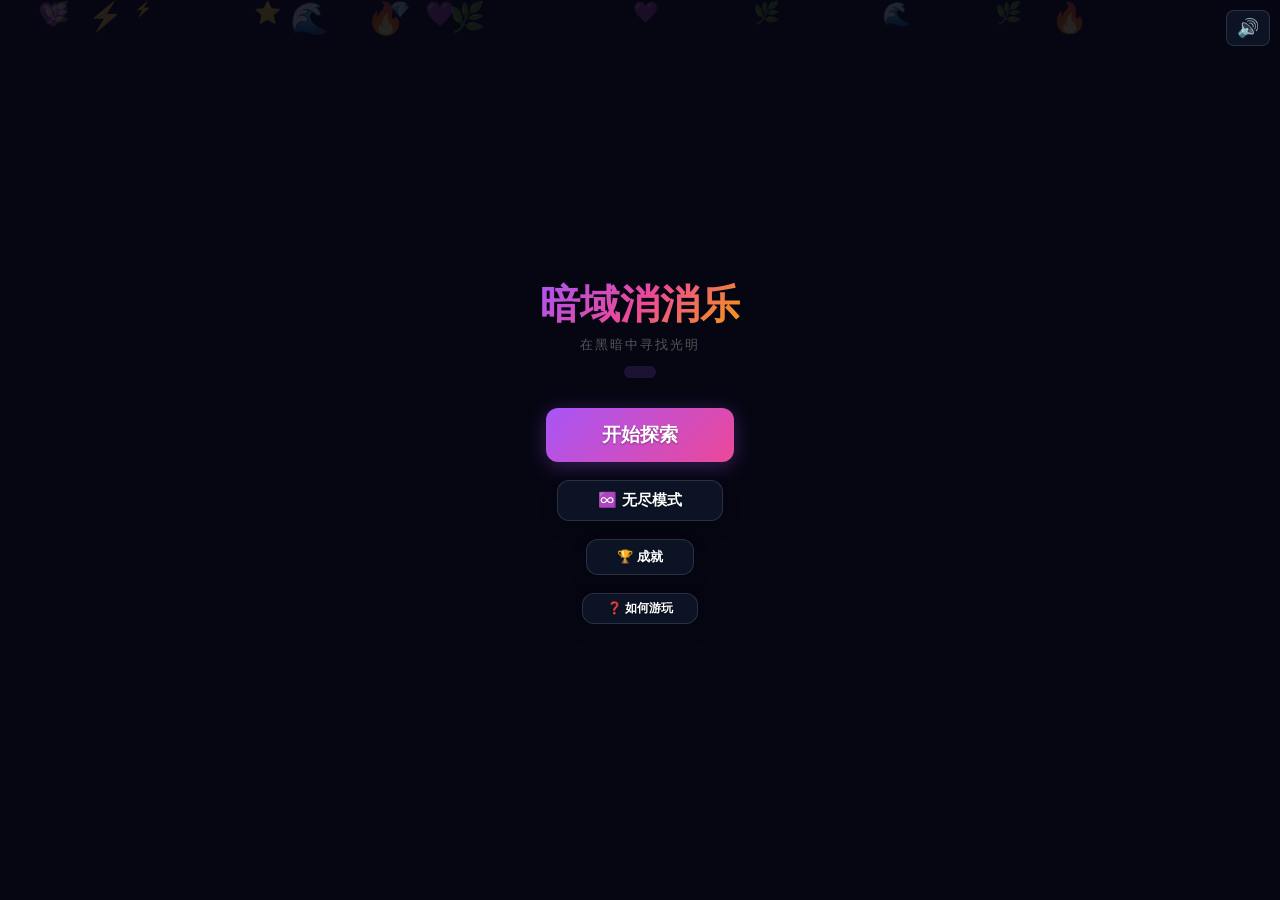
<file: index.html>
<!DOCTYPE html>
<html lang="zh-CN">
<head>
<meta charset="UTF-8">
<meta name="viewport" content="width=device-width, initial-scale=1.0">
<title>暗域消消乐</title>
<meta http-equiv="refresh" content="0; url=game.html">
<script>location.href='game.html'</script>
</head>
<body>
<p>正在加载游戏... <a href="game.html">点击进入</a></p>
</body>
</html>
</file>
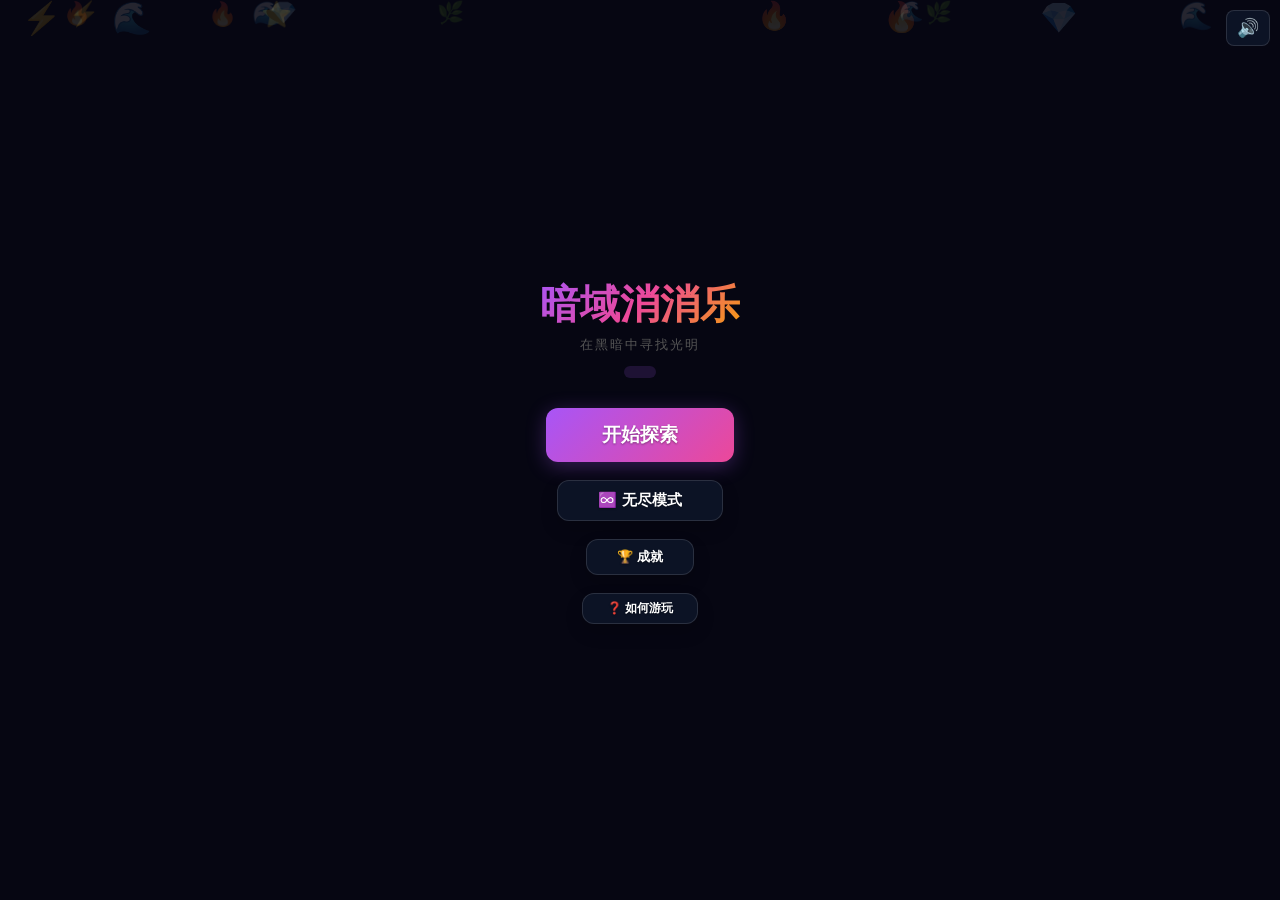
<file: game.html>
<!DOCTYPE html>
<html lang="zh-CN">
<head>
<meta charset="UTF-8">
<meta name="viewport" content="width=device-width, initial-scale=1.0, user-scalable=no">
<title>暗域消消乐</title>
<style>
*{margin:0;padding:0;box-sizing:border-box}
body{background:#060612;display:flex;justify-content:center;align-items:center;min-height:100vh;font-family:'PingFang SC','Microsoft YaHei',sans-serif;user-select:none;-webkit-user-select:none;overflow:hidden}
#ui{display:flex;flex-direction:column;align-items:center;gap:6px;width:100%;max-width:480px;padding:10px}
#hud{display:grid;grid-template-columns:repeat(4,1fr);width:100%;padding:10px 6px;border-radius:12px;color:#fff;font-size:14px;font-weight:bold;text-align:center;border:1px solid rgba(255,255,255,.08);box-shadow:0 10px 24px rgba(0,0,0,.18)}
#hud .hud-item{display:flex;flex-direction:column;align-items:center;gap:1px}
#hud .hud-label{font-size:10px;letter-spacing:.5px;text-shadow:0 1px 2px rgba(0,0,0,.45)}
#hud .hud-value{font-size:17px;text-shadow:0 1px 2px rgba(0,0,0,.45)}
#top-actions{width:100%;display:flex;align-items:center;justify-content:space-between;gap:10px}
#timer-pill{display:flex;align-items:center;gap:8px;padding:8px 14px;border-radius:999px;background:rgba(255,255,255,.1);color:#fff;font-size:13px;font-weight:bold;min-width:118px;justify-content:center;border:1px solid rgba(255,255,255,.14);box-shadow:0 8px 18px rgba(0,0,0,.18)}
#timer-pill.is-endless{opacity:.75}
#timer-pill.is-warning{background:rgba(255,92,92,.18);border-color:rgba(255,120,120,.45);color:#ffe3e3}
.hud-action-btn{padding:9px 16px;border:none;border-radius:999px;font-size:13px;font-weight:bold;cursor:pointer;color:#fff;background:linear-gradient(135deg,#ef4444,#b91c1c);box-shadow:0 10px 24px rgba(0,0,0,.18);transition:transform .12s,filter .12s}
.hud-action-btn:hover{filter:brightness(1.06)}
.hud-action-btn:active{transform:scale(.96)}
#obj-bar{width:100%;display:flex;align-items:center;gap:6px;padding:7px 12px;font-size:12px;border-radius:10px;border:1px solid rgba(255,255,255,.08);box-shadow:0 10px 24px rgba(0,0,0,.14)}
#obj-bar .obj-icon{font-size:16px}
#score-bar-wrap{width:100%;height:5px;border-radius:3px;overflow:hidden}
#score-bar{height:100%;width:0%;border-radius:3px;transition:width .3s ease}
#game-canvas{border-radius:12px;touch-action:none;cursor:pointer}
#game-canvas.shake{animation:shake .15s ease}
@keyframes shake{0%,100%{transform:translate(0)}25%{transform:translate(-3px,2px)}50%{transform:translate(3px,-2px)}75%{transform:translate(-2px,-1px)}}
#overlay{position:fixed;top:0;left:0;right:0;bottom:0;display:flex;justify-content:center;align-items:center;z-index:100;backdrop-filter:blur(6px)}
#overlay.hidden{display:none}
#overlay-content{text-align:center;color:#fff;animation:fadeIn .35s ease}
@keyframes fadeIn{from{opacity:0;transform:translateY(16px) scale(.97)}to{opacity:1;transform:translateY(0) scale(1)}}
#overlay-content h2{font-size:30px;margin-bottom:6px}
#overlay-content p{font-size:15px;margin-bottom:14px;line-height:1.6}
.overlay-btn{padding:11px 36px;font-size:15px;border:none;border-radius:10px;color:#fff;cursor:pointer;font-weight:bold;margin:4px;transition:transform .12s,filter .12s;box-shadow:0 12px 26px rgba(0,0,0,.18)}
.overlay-btn:active{transform:scale(.93)}
#start-screen{position:fixed;top:0;left:0;right:0;bottom:0;background:#060612;display:flex;flex-direction:column;justify-content:center;align-items:center;z-index:200;color:#fff}
#start-screen.hidden{display:none}
#start-screen h1{font-size:40px;margin-bottom:4px}
#start-screen .subtitle{font-size:13px;margin-bottom:12px;letter-spacing:2px}
#start-screen .record{font-size:12px;margin-bottom:30px;padding:6px 16px;border-radius:8px}
.start-btn{padding:14px 56px;font-size:19px;border:none;border-radius:12px;color:#fff;cursor:pointer;font-weight:bold;transition:transform .12s,box-shadow .15s,filter .12s;text-shadow:0 1px 2px rgba(0,0,0,.35)}
.start-btn:hover{filter:brightness(1.06)}
.start-btn:active{transform:scale(.94)}
.start-particles{position:absolute;top:0;left:0;right:0;bottom:0;overflow:hidden;pointer-events:none}
.particle-bg{position:absolute;opacity:.12;animation:floatUp linear infinite}
@keyframes floatUp{0%{transform:translateY(100vh) scale(.5);opacity:0}10%{opacity:.12}90%{opacity:.12}100%{transform:translateY(-10vh) scale(1);opacity:0}}
#sound-toggle{position:fixed;top:10px;right:10px;z-index:300;border-radius:8px;font-size:18px;padding:6px 10px;cursor:pointer}
#ad-banner{background:rgba(0,0,0,.3);border-radius:8px;overflow:hidden;display:none}
</style>
<script async src="https://pagead2.googlesyndication.com/pagead/js/adsbygoogle.js?client=ca-pub-XXXXXXXXXXXXXXXX" crossorigin="anonymous"></script>
</head>
<body>

<button id="sound-toggle" onclick="toggleSound()">🔊</button>

<div id="start-screen">
  <div class="start-particles" id="start-particles"></div>
  <h1 id="title-text">暗域消消乐</h1>
  <p class="subtitle" id="subtitle-text">在黑暗中寻找光明</p>
  <p class="record" id="record-text"></p>
  <button class="start-btn" id="start-btn" onclick="startGame()">开始探索</button>
  <br>
  <button class="start-btn" id="endless-btn" onclick="startEndless()" style="font-size:15px;padding:10px 40px">♾️ 无尽模式</button>
  <br>
  <button class="start-btn" onclick="showAchievements()" style="font-size:13px;padding:8px 30px">🏆 成就</button>
  <br>
  <button class="start-btn" onclick="showTutorial(()=>{})" style="font-size:12px;padding:6px 24px">❓ 如何游玩</button>
</div>

<div id="ui" style="display:none">
  <div id="hud">
    <div class="hud-item"><span class="hud-label">分数</span><span class="hud-value" id="score">0</span></div>
    <div class="hud-item"><span class="hud-label">目标</span><span class="hud-value" id="target">-</span></div>
    <div class="hud-item"><span class="hud-label">步数</span><span class="hud-value" id="moves">30</span></div>
    <div class="hud-item"><span class="hud-label">关卡</span><span class="hud-value" id="level">1</span></div>
  </div>
  <div id="top-actions">
    <div id="timer-pill"><span id="timer-label">⏱</span><span id="timer-value">01:00</span></div>
    <button id="exit-level-btn" class="hud-action-btn" onclick="confirmExitLevel()">退出关卡</button>
  </div>
  <div id="obj-bar"><span class="obj-icon" id="obj-icon">🎯</span><span id="obj-text">加载中...</span><span class="obj-progress" id="obj-progress"></span></div>
  <div id="score-bar-wrap"><div id="score-bar"></div></div>
  <canvas id="game-canvas"></canvas>
  <div id="ad-banner" style="width:100%;max-width:480px;min-height:50px;text-align:center;margin-top:6px">
    <ins class="adsbygoogle" style="display:inline-block;width:320px;height:50px" data-ad-client="ca-pub-XXXXXXXXXXXXXXXX" data-ad-slot="BANNER_SLOT_ID"></ins>
  </div>
  <div id="overlay" class="hidden">
    <div id="overlay-content">
      <h2 id="overlay-title"></h2>
      <p id="overlay-msg"></p>
      <div id="overlay-btns"></div>
    </div>
  </div>
</div>

<script>
// ===== 广告系统 =====
const AD_CONFIG={pubId:'ca-pub-XXXXXXXXXXXXXXXX',bannerSlot:'BANNER_SLOT_ID',interstitialSlot:'INTERSTITIAL_SLOT_ID',interstitialFreq:3,rewardMoves:5};
const AdManager={
  bannerLoaded:false,levelsCompleted:0,hasUsedReward:false,
  init(){try{(window.adsbygoogle=window.adsbygoogle||[]).push({});this.bannerLoaded=true}catch(e){}},
  showBanner(){const el=document.getElementById('ad-banner');if(el)el.style.display='block'},
  hideBanner(){const el=document.getElementById('ad-banner');if(el)el.style.display='none'},
  shouldShowInterstitial(){this.levelsCompleted++;return this.levelsCompleted%AD_CONFIG.interstitialFreq===0},
  showInterstitial(onDone){
    const d=document.createElement('div');d.id='ad-interstitial';
    d.style.cssText='position:fixed;top:0;left:0;right:0;bottom:0;z-index:500;background:rgba(0,0,0,.92);display:flex;flex-direction:column;justify-content:center;align-items:center';
    d.innerHTML=`<ins class="adsbygoogle" style="display:inline-block;width:300px;height:250px" data-ad-client="${AD_CONFIG.pubId}" data-ad-slot="${AD_CONFIG.interstitialSlot}"></ins><button style="margin-top:16px;padding:10px 30px;font-size:15px;border:none;border-radius:8px;background:#a855f7;color:#fff;cursor:pointer">继续游戏</button>`;
    document.body.appendChild(d);
    try{(window.adsbygoogle=window.adsbygoogle||[]).push({})}catch(e){}
    d.querySelector('button').onclick=()=>{clearTimeout(t);d.remove();onDone()};
    const t=setTimeout(()=>{d.remove();onDone()},5000);
  },
  canShowRewarded(){return!this.hasUsedReward},
  showRewarded(onReward){
    const d=document.createElement('div');d.id='ad-rewarded';
    d.style.cssText='position:fixed;top:0;left:0;right:0;bottom:0;z-index:500;background:rgba(0,0,0,.95);display:flex;flex-direction:column;justify-content:center;align-items:center;color:#fff';
    let cd=5;
    d.innerHTML=`<p style="font-size:14px;margin-bottom:10px">广告播放中...</p><p id="ad-rewarded-timer" style="font-size:28px;font-weight:bold">${cd}</p><p style="font-size:12px;margin-top:10px;opacity:.5">观看完毕即可获得+${AD_CONFIG.rewardMoves}步</p>`;
    document.body.appendChild(d);
    const iv=setInterval(()=>{cd--;const el=document.getElementById('ad-rewarded-timer');if(el)el.textContent=cd;
      if(cd<=0){clearInterval(iv);d.remove();this.hasUsedReward=true;onReward()}},1000);
  },
  reset(){this.hasUsedReward=false;this.levelsCompleted=0}
};

// ===== 存档系统 =====
const SAVE_KEY='anyu_save_v2';
function defaultSave(){return{maxLevel:1,totalScore:0,totalGems:0,totalCombos:0,maxCombo:0,achievements:[],tutorialDone:false,gamesPlayed:0,endlessBest:0}}
function loadSave(){try{const d=localStorage.getItem(SAVE_KEY);if(d){const p=JSON.parse(d);return Object.assign(defaultSave(),p)}return defaultSave()}catch(e){return defaultSave()}}
function saveGame(data){try{localStorage.setItem(SAVE_KEY,JSON.stringify(data))}catch(e){}}
let saveData=loadSave();

// ===== 成就系统 =====
const ACHIEVEMENTS=[
  {id:'first_win',name:'初入暗域',desc:'通过第1关',icon:'🏆',check:s=>s.maxLevel>=2},
  {id:'lv5',name:'暗域探索者',desc:'通过第5关',icon:'⚔️',check:s=>s.maxLevel>=6},
  {id:'lv10',name:'冰封征服者',desc:'通过第10关',icon:'❄️',check:s=>s.maxLevel>=11},
  {id:'lv20',name:'虚空行者',desc:'通过第20关',icon:'🌀',check:s=>s.maxLevel>=21},
  {id:'combo5',name:'连击新手',desc:'达成5连击',icon:'⚡',check:s=>s.maxCombo>=5},
  {id:'combo10',name:'连击大师',desc:'达成10连击',icon:'💥',check:s=>s.maxCombo>=10},
  {id:'gems1000',name:'宝石猎人',desc:'累计消除1000个宝石',icon:'💎',check:s=>s.totalGems>=1000},
  {id:'gems5000',name:'宝石大师',desc:'累计消除5000个宝石',icon:'👑',check:s=>s.totalGems>=5000},
  {id:'score10k',name:'万分突破',desc:'单局超过10000分',icon:'🎯',check:s=>s.totalScore>=10000},
  {id:'games10',name:'坚持不懈',desc:'游玩10局',icon:'🎮',check:s=>s.gamesPlayed>=10},
  {id:'endless1k',name:'无尽挑战者',desc:'无尽模式超过1000分',icon:'♾️',check:s=>s.endlessBest>=1000},
  {id:'endless5k',name:'无尽王者',desc:'无尽模式超过5000分',icon:'🏅',check:s=>s.endlessBest>=5000},
];
function checkAchievements(){
  let newAch=[];
  for(const a of ACHIEVEMENTS){
    if(!saveData.achievements.includes(a.id)&&a.check(saveData)){
      saveData.achievements.push(a.id);newAch.push(a)}}
  if(newAch.length>0)saveGame(saveData);
  return newAch;
}
function showAchievements(){
  const earned=ACHIEVEMENTS.filter(a=>saveData.achievements.includes(a.id));
  const locked=ACHIEVEMENTS.filter(a=>!saveData.achievements.includes(a.id));
  let html='<div style="text-align:left;max-height:300px;overflow-y:auto;font-size:13px;line-height:2">';
  for(const a of earned)html+=`<div>${a.icon} <b>${a.name}</b> — ${a.desc}</div>`;
  for(const a of locked)html+=`<div style="opacity:.35">${a.icon} ${a.name} — ${a.desc} 🔒</div>`;
  html+='</div>';
  showOverlay('🏆 成就',`${earned.length}/${ACHIEVEMENTS.length} 已解锁<br>${html}`,[
    {text:'关闭',cls:'btn-secondary',fn:hideOverlay}]);
}

// ===== 区域主题 =====
// 每10关一个区域
const AREAS=[
  {name:'暗域入口',subtitle:'初入黑暗',bg:'#060612',hudBg:'rgba(120,80,200,.12)',hudBorder:'rgba(120,80,200,.2)',labelColor:'#888',valueColor:'#e0c0ff',barGrad:'linear-gradient(90deg,#a855f7,#ec4899)',canvasBg:'#0d0d22',canvasBorder:'rgba(120,80,200,.12)',canvasShadow:'rgba(80,40,160,.12)',cellA:'#0f0f28',cellB:'#12122e',titleGrad:'linear-gradient(135deg,#a855f7,#ec4899,#f59e0b)',subtitleColor:'#555',recordBg:'rgba(168,85,247,.15)',recordColor:'#c084fc',btnGrad:'linear-gradient(135deg,#a855f7,#ec4899)',btnShadow:'rgba(168,85,247,.3)',starColor:'#ffd700',overlayBg:'rgba(6,6,18,.93)',titleShadow:'rgba(168,85,247,.5)',objBarBg:'rgba(255,255,255,.04)',objBarColor:'#999',objProgColor:'#e0c0ff',scoreBarBg:'rgba(255,255,255,.06)',selColor:'#e0c0ff',selGlow:'#a855f7',hintColor:'rgba(168,85,247,',starBg:'rgba(168,120,255,',btnSecBg:'rgba(255,255,255,.08)',btnSecBorder:'rgba(255,255,255,.12)'},
  {name:'冰封深渊',subtitle:'寒冰之力',bg:'#040810',hudBg:'rgba(60,140,200,.12)',hudBorder:'rgba(60,140,200,.2)',labelColor:'#6ba8c8',valueColor:'#b8e4f8',barGrad:'linear-gradient(90deg,#38bdf8,#06b6d4)',canvasBg:'#081018',canvasBorder:'rgba(60,140,200,.12)',canvasShadow:'rgba(40,100,160,.12)',cellA:'#0a1420',cellB:'#0c1822',titleGrad:'linear-gradient(135deg,#38bdf8,#06b6d4,#67e8f9)',subtitleColor:'#4a8aa8',recordBg:'rgba(56,189,248,.15)',recordColor:'#7dd3fc',btnGrad:'linear-gradient(135deg,#38bdf8,#06b6d4)',btnShadow:'rgba(56,189,248,.3)',starColor:'#7dd3fc',overlayBg:'rgba(4,8,16,.93)',titleShadow:'rgba(56,189,248,.5)',objBarBg:'rgba(56,189,248,.04)',objBarColor:'#6ba8c8',objProgColor:'#b8e4f8',scoreBarBg:'rgba(56,189,248,.06)',selColor:'#b8e4f8',selGlow:'#38bdf8',hintColor:'rgba(56,189,248,',starBg:'rgba(80,160,255,',btnSecBg:'rgba(56,189,248,.08)',btnSecBorder:'rgba(56,189,248,.12)'},
  {name:'熔岩之心',subtitle:'烈焰灼烧',bg:'#100508',hudBg:'rgba(220,60,40,.12)',hudBorder:'rgba(220,60,40,.2)',labelColor:'#c87060',valueColor:'#f8b8a8',barGrad:'linear-gradient(90deg,#f97316,#ef4444)',canvasBg:'#180810',canvasBorder:'rgba(220,60,40,.12)',canvasShadow:'rgba(160,40,40,.12)',cellA:'#1a0a10',cellB:'#1e0e14',titleGrad:'linear-gradient(135deg,#f97316,#ef4444,#fbbf24)',subtitleColor:'#a86050',recordBg:'rgba(249,115,22,.15)',recordColor:'#fdba74',btnGrad:'linear-gradient(135deg,#f97316,#ef4444)',btnShadow:'rgba(249,115,22,.3)',starColor:'#fbbf24',overlayBg:'rgba(16,5,8,.93)',titleShadow:'rgba(249,115,22,.5)',objBarBg:'rgba(249,115,22,.04)',objBarColor:'#c87060',objProgColor:'#f8b8a8',scoreBarBg:'rgba(249,115,22,.06)',selColor:'#f8b8a8',selGlow:'#f97316',hintColor:'rgba(249,115,22,',starBg:'rgba(255,160,80,',btnSecBg:'rgba(249,115,22,.08)',btnSecBorder:'rgba(249,115,22,.12)'},
  {name:'虚空深处',subtitle:'混沌之力',bg:'#08060e',hudBg:'rgba(100,60,180,.12)',hudBorder:'rgba(100,60,180,.2)',labelColor:'#8060b0',valueColor:'#c8a8f0',barGrad:'linear-gradient(90deg,#8b5cf6,#d946ef)',canvasBg:'#0c0a16',canvasBorder:'rgba(100,60,180,.12)',canvasShadow:'rgba(80,40,160,.12)',cellA:'#0e0c18',cellB:'#100e1c',titleGrad:'linear-gradient(135deg,#8b5cf6,#d946ef,#f472b6)',subtitleColor:'#7050a0',recordBg:'rgba(139,92,246,.15)',recordColor:'#c4b5fd',btnGrad:'linear-gradient(135deg,#8b5cf6,#d946ef)',btnShadow:'rgba(139,92,246,.3)',starColor:'#e9d5ff',overlayBg:'rgba(8,6,14,.93)',titleShadow:'rgba(139,92,246,.5)',objBarBg:'rgba(139,92,246,.04)',objBarColor:'#8060b0',objProgColor:'#c8a8f0',scoreBarBg:'rgba(139,92,246,.06)',selColor:'#c8a8f0',selGlow:'#8b5cf6',hintColor:'rgba(139,92,246,',starBg:'rgba(160,100,255,',btnSecBg:'rgba(139,92,246,.08)',btnSecBorder:'rgba(139,92,246,.12)'}
];

function getArea(lv){return AREAS[Math.min(Math.floor((lv-1)/10),AREAS.length-1)]}

function applyTheme(area){
  document.body.style.background=area.bg;
  const hud=document.getElementById('hud');
  hud.style.background=area.hudBg;hud.style.border=`1px solid ${area.hudBorder}`;
  hud.querySelectorAll('.hud-label').forEach(e=>e.style.color=area.labelColor);
  hud.querySelectorAll('.hud-value').forEach(e=>e.style.color=area.valueColor);
  const objBar=document.getElementById('obj-bar');
  objBar.style.background=area.objBarBg;objBar.style.color=area.objBarColor;
  document.getElementById('obj-progress').style.color=area.objProgColor;
  document.getElementById('score-bar-wrap').style.background=area.scoreBarBg;
  document.getElementById('score-bar').style.background=area.barGrad;
  if(canvas){
    canvas.style.background=area.canvasBg;
    canvas.style.border=`1px solid ${area.canvasBorder}`;
    canvas.style.boxShadow=`0 0 30px ${area.canvasShadow}`;
  }
  document.getElementById('overlay').style.background=area.overlayBg;
  document.getElementById('overlay-content').querySelector('h2').style.textShadow=`0 0 20px ${area.titleShadow}`;
  // 开始界面
  document.getElementById('title-text').style.background=area.titleGrad;
  document.getElementById('title-text').style.webkitBackgroundClip='text';
  document.getElementById('title-text').style.webkitTextFillColor='transparent';
  document.getElementById('subtitle-text').style.color=area.subtitleColor;
  const rec=document.getElementById('record-text');
  rec.style.background=area.recordBg;rec.style.color=area.recordColor;
  document.querySelectorAll('.start-btn').forEach((btn,idx)=>{
    btn.style.background=idx===0?area.btnGrad:'rgba(15,23,42,.84)';
    btn.style.border=idx===0?'none':`1px solid ${area.btnSecBorder}`;
    btn.style.boxShadow=idx===0?`0 4px 20px ${area.btnShadow}`:'0 8px 18px rgba(0,0,0,.16)';
    btn.style.color='#fff';
  });
  const st=document.getElementById('sound-toggle');
  st.style.background='rgba(15,23,42,.84)';st.style.border=`1px solid ${area.btnSecBorder}`;st.style.color='#fff';
  const timer=document.getElementById('timer-pill');
  if(timer){timer.style.color='#fff'}
  // 按钮
  document.querySelectorAll('.overlay-btn').forEach(b=>{
    if(b.classList.contains('btn-primary')){b.style.background=area.btnGrad;b.style.color='#fff'}
    else{b.style.background='rgba(15,23,42,.84)';b.style.border=`1px solid ${area.btnSecBorder}`;b.style.color='#fff'}
  });
  // 星星
  document.querySelectorAll('.star-char').forEach(e=>e.style.color=area.starColor);
}

// ===== 音效 =====
let audioCtx=null,soundEnabled=true;
function getAudio(){if(!audioCtx)audioCtx=new(window.AudioContext||window.webkitAudioContext)();return audioCtx}
function toggleSound(){soundEnabled=!soundEnabled;document.getElementById('sound-toggle').textContent=soundEnabled?'🔊':'🔇'}
function playSound(type){
  if(!soundEnabled)return;try{const ctx=getAudio();if(ctx.state==='suspended')ctx.resume();const now=ctx.currentTime;
  if(type==='swap'){const o=ctx.createOscillator(),g=ctx.createGain();o.connect(g);g.connect(ctx.destination);o.frequency.setValueAtTime(400,now);o.frequency.linearRampToValueAtTime(600,now+.06);g.gain.setValueAtTime(.12,now);g.gain.linearRampToValueAtTime(0,now+.08);o.start(now);o.stop(now+.08)}
  else if(type==='match'){const o=ctx.createOscillator(),g=ctx.createGain();o.connect(g);g.connect(ctx.destination);o.type='sine';o.frequency.setValueAtTime(523,now);o.frequency.setValueAtTime(659,now+.05);o.frequency.setValueAtTime(784,now+.1);g.gain.setValueAtTime(.15,now);g.gain.linearRampToValueAtTime(0,now+.18);o.start(now);o.stop(now+.18)}
  else if(type==='combo'){const o=ctx.createOscillator(),g=ctx.createGain();o.connect(g);g.connect(ctx.destination);o.type='sine';o.frequency.setValueAtTime(880,now);o.frequency.exponentialRampToValueAtTime(1320,now+.12);g.gain.setValueAtTime(.18,now);g.gain.linearRampToValueAtTime(0,now+.2);o.start(now);o.stop(now+.2)}
  else if(type==='special'){const o=ctx.createOscillator(),g=ctx.createGain();o.connect(g);g.connect(ctx.destination);o.type='sawtooth';o.frequency.setValueAtTime(200,now);o.frequency.exponentialRampToValueAtTime(800,now+.15);o.frequency.exponentialRampToValueAtTime(100,now+.35);g.gain.setValueAtTime(.1,now);g.gain.linearRampToValueAtTime(0,now+.35);o.start(now);o.stop(now+.35)}
  else if(type==='badswap'){const o=ctx.createOscillator(),g=ctx.createGain();o.connect(g);g.connect(ctx.destination);o.type='square';o.frequency.setValueAtTime(200,now);o.frequency.linearRampToValueAtTime(150,now+.1);g.gain.setValueAtTime(.08,now);g.gain.linearRampToValueAtTime(0,now+.12);o.start(now);o.stop(now+.12)}
  else if(type==='win'){[523,659,784,1047].forEach((f,i)=>{const o=ctx.createOscillator(),g=ctx.createGain();o.connect(g);g.connect(ctx.destination);o.type='sine';o.frequency.setValueAtTime(f,now+i*.12);g.gain.setValueAtTime(0,now);g.gain.linearRampToValueAtTime(.15,now+i*.12);g.gain.linearRampToValueAtTime(0,now+i*.12+.15);o.start(now+i*.12);o.stop(now+i*.12+.18)})}
  else if(type==='lose'){const o=ctx.createOscillator(),g=ctx.createGain();o.connect(g);g.connect(ctx.destination);o.type='sine';o.frequency.setValueAtTime(400,now);o.frequency.exponentialRampToValueAtTime(100,now+.4);g.gain.setValueAtTime(.15,now);g.gain.linearRampToValueAtTime(0,now+.45);o.start(now);o.stop(now+.45)}
  else if(type==='drop'){const o=ctx.createOscillator(),g=ctx.createGain();o.connect(g);g.connect(ctx.destination);o.type='sine';o.frequency.setValueAtTime(300,now);o.frequency.linearRampToValueAtTime(200,now+.06);g.gain.setValueAtTime(.06,now);g.gain.linearRampToValueAtTime(0,now+.08);o.start(now);o.stop(now+.08)}
  else if(type==='ice'){const o=ctx.createOscillator(),g=ctx.createGain();o.connect(g);g.connect(ctx.destination);o.type='sine';o.frequency.setValueAtTime(1200,now);o.frequency.exponentialRampToValueAtTime(600,now+.1);g.gain.setValueAtTime(.12,now);g.gain.linearRampToValueAtTime(0,now+.12);o.start(now);o.stop(now+.12)}
  else if(type==='chain'){const o=ctx.createOscillator(),g=ctx.createGain();o.connect(g);g.connect(ctx.destination);o.type='sawtooth';o.frequency.setValueAtTime(150,now);o.frequency.linearRampToValueAtTime(80,now+.15);g.gain.setValueAtTime(.1,now);g.gain.linearRampToValueAtTime(0,now+.18);o.start(now);o.stop(now+.18)}
  else if(type==='stone'){const o=ctx.createOscillator(),g=ctx.createGain();o.connect(g);g.connect(ctx.destination);o.type='square';o.frequency.setValueAtTime(100,now);o.frequency.linearRampToValueAtTime(60,now+.12);g.gain.setValueAtTime(.1,now);g.gain.linearRampToValueAtTime(0,now+.15);o.start(now);o.stop(now+.15)}
  else if(type==='portal'){const o=ctx.createOscillator(),g=ctx.createGain();o.connect(g);g.connect(ctx.destination);o.type='sine';o.frequency.setValueAtTime(600,now);o.frequency.exponentialRampToValueAtTime(1200,now+.1);o.frequency.exponentialRampToValueAtTime(400,now+.2);g.gain.setValueAtTime(.1,now);g.gain.linearRampToValueAtTime(0,now+.22);o.start(now);o.stop(now+.22)}
  else if(type==='mud'){const o=ctx.createOscillator(),g=ctx.createGain();o.connect(g);g.connect(ctx.destination);o.type='sine';o.frequency.setValueAtTime(150,now);o.frequency.linearRampToValueAtTime(100,now+.15);g.gain.setValueAtTime(.08,now);g.gain.linearRampToValueAtTime(0,now+.18);o.start(now);o.stop(now+.18)}
  else if(type==='bomb'){const o=ctx.createOscillator(),g=ctx.createGain();o.connect(g);g.connect(ctx.destination);o.type='sawtooth';o.frequency.setValueAtTime(400,now);o.frequency.exponentialRampToValueAtTime(80,now+.3);g.gain.setValueAtTime(.15,now);g.gain.linearRampToValueAtTime(0,now+.35);o.start(now);o.stop(now+.35)}
  else if(type==='bombtick'){const o=ctx.createOscillator(),g=ctx.createGain();o.connect(g);g.connect(ctx.destination);o.type='square';o.frequency.setValueAtTime(800,now);g.gain.setValueAtTime(.06,now);g.gain.linearRampToValueAtTime(0,now+.05);o.start(now);o.stop(now+.05)}
  }catch(e){}
}

// ===== 常量 =====
const COLS=8,ROWS=8;
const GEM_TYPES=[
  {emoji:'🔥',name:'火焰',color:'#ff5a5f'},
  {emoji:'💎',name:'水晶',color:'#2ecc71'},
  {emoji:'⚡',name:'雷电',color:'#f5b700'},
  {emoji:'🌿',name:'暗藤',color:'#3b82f6'},
  {emoji:'💜',name:'魔晶',color:'#8b5cf6'},
  {emoji:'⭐',name:'星辉',color:'#ff8c42'},
  {emoji:'🌊',name:'深渊',color:'#06b6d4'}
];
const SPECIAL_NONE=0,SPECIAL_LINE_H=1,SPECIAL_LINE_V=2,SPECIAL_BOMB=3,SPECIAL_RAINBOW=4;
const SPECIAL_COLORS={[SPECIAL_LINE_H]:'#ff00ff',[SPECIAL_LINE_V]:'#00ffff',[SPECIAL_BOMB]:'#ffaa00',[SPECIAL_RAINBOW]:'#ffffff'};
const SPECIAL_EMOJIS={[SPECIAL_LINE_H]:'↔',[SPECIAL_LINE_V]:'↕',[SPECIAL_BOMB]:'💥',[SPECIAL_RAINBOW]:'🌈'};
const OBS_NONE=0,OBS_ICE=1,OBS_CHAIN=2,OBS_STONE=3,OBS_HOLE=4,OBS_MUD=5,OBS_BOMB=6;

let canvas,ctx,cellSize,padding;
let board=[],obstacles=[],portals=[]; // portals=[{from:{r,c},to:{r,c},color}]
let selected=null,animating=false;
let score=0,moves=30,level=1,combo=0;
let gameMode=0; // 0=levels, 1=endless
let endlessMovesLeft=0;
let particles=[],comboTexts=[],floatingTexts=[];
let hintTimer=null,hintCells=null;
let bgStars=[],screenFlash=0,flashColor='#fff';
let currentArea=null;
let canvasEventsBound=false;
let levelTimer=null;
let levelTimeLimit=60;
let levelTimeLeft=60;

// ===== 关卡配置 =====
function parseCoords(arr){return(arr||[]).map(s=>typeof s==='string'?{r:+s[0],c:+s[1]}:Array.isArray(s)?{r:s[0],c:s[1]}:s)}

const LEVELS=[
  {moves:30,objType:'score',objInit:()=>1000},
  {moves:28,objType:'collect',objInit:()=>20,ice:[[2,2],[2,5],[5,2],[5,5]]},
  {moves:28,objType:'collect_type',objInit:()=>15,ice:[[1,1],[1,6],[6,1],[6,6],[3,3],[3,4],[4,3],[4,4]]},
  {moves:25,objType:'score',objInit:()=>2500,chains:[[0,3],[0,4],[7,3],[7,4],[3,0],[4,0],[3,7],[4,7]]},
  {moves:26,objType:'collect',objInit:()=>25,ice:[[0,0],[0,7],[7,0],[7,7],[3,3],[4,4]],chains:[[2,2],[2,5],[5,2],[5,5]]},
  {moves:25,objType:'score',objInit:()=>3000,stones:[[3,3],[3,4],[4,3],[4,4]]},
  {moves:24,objType:'collect_type',objInit:()=>18,ice:[[1,2],[1,5],[6,2],[6,5]],chains:[[0,0],[0,7],[7,0],[7,7]],stones:[[3,3],[4,4]]},
  {moves:22,objType:'special_made',objInit:()=>3,ice:[[0,3],[0,4],[1,3],[1,4],[6,3],[6,4],[7,3],[7,4]]},
  {moves:24,objType:'score',objInit:()=>4000,stones:[[2,2],[2,5],[5,2],[5,5],[3,3],[4,4]],chains:[[0,3],[0,4],[7,3],[7,4]]},
  {moves:28,objType:'collect',objInit:()=>35,ice:[[0,0],[0,7],[7,0],[7,7],[1,1],[1,6],[6,1],[6,6],[3,3],[4,4]],chains:[[0,3],[0,4],[7,3],[7,4],[3,0],[4,0],[3,7],[4,7]],stones:[[2,3],[2,4],[5,3],[5,4]]},
  // Lv11+: 传送门开始出现
  {moves:26,objType:'score',objInit:()=>5000,portals:[{from:[0,3],to:[7,3]},{from:[0,4],to:[7,4]}]},
  {moves:24,objType:'collect',objInit:()=>30,ice:[[3,3],[4,4]],portals:[{from:[0,0],to:[7,7]},{from:[0,7],to:[7,0]}]},
  {moves:24,objType:'collect_type',objInit:()=>20,portals:[{from:[0,2],to:[7,5]},{from:[0,5],to:[7,2]}],chains:[[3,3],[4,4]]},
  {moves:22,objType:'score',objInit:()=>6000,portals:[{from:[0,1],to:[7,6]},{from:[0,6],to:[7,1]},{from:[3,0],to:[4,7]},{from:[4,0],to:[3,7]}]},
  {moves:26,objType:'collect',objInit:()=>40,ice:[[0,3],[0,4],[7,3],[7,4]],portals:[{from:[0,0],to:[3,4]},{from:[3,4],to:[7,0]}],stones:[[3,3],[4,4]]},
  // Lv16: 泥沼出现
  {moves:26,objType:'score',objInit:()=>6500,mud:[[3,3],[3,4],[4,3],[4,4]],ice:[[2,2],[2,5],[5,2],[5,5]]},
  // Lv17: 限时炸弹
  {moves:24,objType:'collect',objInit:()=>30,bombs:[{pos:[3,3],timer:8},{pos:[4,4],timer:8}]},
  // Lv18: 泥沼+炸弹混合
  {moves:24,objType:'collect_type',objInit:()=>20,mud:[[2,2],[2,5],[5,2],[5,5]],bombs:[{pos:[3,3],timer:10},{pos:[4,4],timer:10}],chains:[[0,3],[0,4],[7,3],[7,4]]},
  // Lv19: 全障碍
  {moves:22,objType:'score',objInit:()=>8000,ice:[[1,1],[1,6],[6,1],[6,6]],stones:[[3,3],[4,4]],mud:[[2,2],[2,5],[5,2],[5,5]],bombs:[{pos:[0,3],timer:12},{pos:[7,4],timer:12}]},
  // Lv20: 区域Boss
  {moves:30,objType:'collect',objInit:()=>50,ice:[[0,0],[0,7],[7,0],[7,7]],mud:[[2,2],[2,5],[5,2],[5,5],[3,3],[4,4]],bombs:[{pos:[0,3],timer:10},{pos:[0,4],timer:10},{pos:[7,3],timer:10},{pos:[7,4],timer:10}],portals:[{from:[3,0],to:[4,7]},{from:[4,0],to:[3,7]}]},
];

function getLevelConfig(lv){
  if(lv<=LEVELS.length){
    const cfg=LEVELS[lv-1];
    return{moves:cfg.moves,objType:cfg.objType,objTarget:typeof cfg.objInit==='function'?cfg.objInit(lv):1000*lv,objGemType:randInt(0,GEM_TYPES.length-1),
      ice:parseCoords(cfg.ice),chains:parseCoords(cfg.chains),stones:parseCoords(cfg.stones),holes:parseCoords(cfg.holes||[]),
      mud:parseCoords(cfg.mud||[]),bombs:(cfg.bombs||[]).map(b=>({pos:typeof b.pos==='string'?{r:+b.pos[0],c:+b.pos[1]}:Array.isArray(b.pos)?{r:b.pos[0],c:b.pos[1]}:b.pos,timer:b.timer||8})),
      portals:(cfg.portals||[]).map(p=>({from:{r:p.from[0],c:p.from[1]},to:{r:p.to[0],c:p.to[1]}}))};
  }
  return generateRandomLevel(lv);
}

function generateRandomLevel(lv){
  const types=['score','collect','collect_type','special_made'];
  const objType=types[randInt(0,types.length-1)];
  const ice=[],chains=[],stones=[],used=new Set();
  function addR(arr,count){let t=0;while(arr.length<count&&t<100){const r=randInt(1,ROWS-2),c=randInt(1,COLS-2),k=r*COLS+c;if(!used.has(k)){used.add(k);arr.push([r,c])}t++}}
  addR(ice,Math.min(12,4+lv));addR(chains,Math.min(8,Math.floor(lv*.8)));addR(stones,Math.min(6,Math.floor(lv*.5)));
  // 传送门: 11关后开始出现
  const pl=[];if(lv>=11){const np=Math.min(3,Math.floor((lv-10)/3)+1);
    for(let i=0;i<np;i++){const fr=randInt(0,1),fc=randInt(0,COLS-1),tr=ROWS-1-fr,tc=COLS-1-fc;
      pl.push({from:{r:fr,c:fc},to:{r:tr,c:tc}})}}
  return{moves:Math.max(16,30-Math.floor(lv/3)),objType,
    objTarget:objType==='score'?lv*800+500:objType==='special_made'?2+Math.floor(lv/4):15+lv*3,
    objGemType:randInt(0,GEM_TYPES.length-1),ice,chains,stones,holes:[],portals:pl,
    mud:lv>=16?(function(){const m=[];addR(m,Math.min(6,Math.floor((lv-15)/2)));return m})():[],
    bombs:lv>=17?(function(){const b=[];let t=0;while(b.length<Math.min(4,Math.floor((lv-16)/2)+1)&&t<50){const r=randInt(2,ROWS-3),c=randInt(2,COLS-3),k=r*COLS+c;if(!used.has(k)){used.add(k);b.push({pos:{r,c},timer:Math.max(6,12-Math.floor(lv/5))})}t++}return b})():[]};
}

// ===== 目标系统 =====
let currentObj=null,objProgress=0;
const OBJ_DESCRIPTORS={
  score:{icon:'🎯',desc:t=>`达到 ${t} 分`,check:(_,s,t)=>s>=t},
  collect:{icon:'💎',desc:t=>`消除 ${t} 个宝石`,check:(p,_,t)=>p>=t},
  collect_type:{icon:null,desc:(t,gt)=>`消除 ${t} 个${GEM_TYPES[gt].emoji}`,check:(p,_,t)=>p>=t},
  special_made:{icon:'✨',desc:t=>`制造 ${t} 个特殊宝石`,check:(p,_,t)=>p>=t},
  clear_obs:{icon:'🧊',desc:t=>`清除 ${t} 个障碍`,check:(p,_,t)=>p>=t}
};
function setupObjective(cfg){const d=OBJ_DESCRIPTORS[cfg.objType];currentObj={type:cfg.objType,target:cfg.objTarget,gemType:cfg.objGemType||0,icon:d.icon||GEM_TYPES[cfg.objGemType||0].emoji,descFn:d.desc,checkFn:d.check};objProgress=0}
function updateObjDisplay(){if(!currentObj)return;document.getElementById('obj-icon').textContent=currentObj.icon;document.getElementById('obj-text').textContent=currentObj.descFn(currentObj.target,currentObj.gemType);document.getElementById('obj-progress').textContent=`${objProgress}/${currentObj.target}`;document.getElementById('score-bar').style.width=Math.min(100,(currentObj.type==='score'?score/currentObj.target:objProgress/currentObj.target)*100)+'%'}
function isObjComplete(){return currentObj&&currentObj.checkFn(objProgress,score,currentObj.target)}

// ===== 开始界面 =====
(function(){const el=document.getElementById('start-particles');const emojis=['🔥','💎','⚡','🌿','💜','⭐','🌊'];
for(let i=0;i<15;i++){const p=document.createElement('div');p.className='particle-bg';p.textContent=emojis[Math.floor(Math.random()*emojis.length)];p.style.left=Math.random()*100+'%';p.style.fontSize=(14+Math.random()*18)+'px';p.style.animationDuration=(8+Math.random()*14)+'s';p.style.animationDelay=Math.random()*10+'s';el.appendChild(p)}})();

function updateStartScreen(){
  const area=getArea(saveData.maxLevel);
  applyTheme(area);
  const rec=document.getElementById('record-text');
  const achCount=saveData.achievements.length;
  const stats=[];
  if(saveData.maxLevel>1)stats.push(`最高关卡: ${saveData.maxLevel}`);
  if(saveData.totalGems>0)stats.push(`消除宝石: ${saveData.totalGems}`);
  if(saveData.maxCombo>0)stats.push(`最高连击: ${saveData.maxCombo}x`);
  if(saveData.endlessBest>0)stats.push(`无尽最佳: ${saveData.endlessBest}`);
  if(achCount>0)stats.push(`成就: ${achCount}/${ACHIEVEMENTS.length}`);
  rec.textContent=stats.length?stats.join(' | '):''}

function startGame(){
  gameMode=0;document.getElementById('start-screen').classList.add('hidden');document.getElementById('ui').style.display='flex';
  AdManager.showBanner();AdManager.reset();
  if(!saveData.tutorialDone){showTutorial(()=>{saveData.tutorialDone=true;saveGame(saveData);init()})}
  else init();
}
function startEndless(){gameMode=1;document.getElementById('start-screen').classList.add('hidden');document.getElementById('ui').style.display='flex';
  AdManager.showBanner();AdManager.reset();
  if(!saveData.tutorialDone){showTutorial(()=>{saveData.tutorialDone=true;saveGame(saveData);initEndless()})}
  else initEndless();
}

// ===== 新手引导 =====
function showTutorial(onDone){
  const steps=[
    {title:'🎮 基础操作',msg:'点击选中一个宝石，再点击相邻宝石交换位置<br>或者<strong>滑动</strong>宝石来交换'},
    {title:'✨ 消除规则',msg:'3个相同宝石连成一线即可消除<br>4个 → 直线清除特殊宝石<br>5个 → 彩虹炸弹<br>L/T形交叉 → 区域炸弹'},
    {title:'🧊 障碍物',msg:'<b>冰块</b> — 相邻消除可破冰<br><b>锁链</b> — 消除可碎链<br><b>石头</b> — 需特殊宝石击碎<br><b>泥沼</b> — 每步蔓延，消除可清除<br><b>炸弹</b> — 倒计时归零爆炸！'},
    {title:'🌀 传送门',msg:'宝石穿过传送门出口后<br>会从对应入口出现<br>利用传送门创造连锁！'},
    {title:'🎯 目标',msg:'每关有不同目标<br>完成目标即可通关<br>步数越少，星星越多！'}
  ];
  let step=0;
  function show(){
    if(step>=steps.length){onDone();return}
    const s=steps[step];
    showOverlay(s.title,s.msg+`<br><br><span style="font-size:12px;color:#666">${step+1}/${steps.length}</span>`,[
      {text:step<steps.length-1?'下一步':'开始游戏！',cls:'btn-primary',fn:()=>{step++;hideOverlay();setTimeout(show,100)}}
    ]);
  }
  show();
}

// ===== 初始化 =====
function init(){canvas=document.getElementById('game-canvas');ctx=canvas.getContext('2d');
const maxW=Math.min(window.innerWidth-20,480);const maxH=Math.floor((window.innerHeight-160)/ROWS);cellSize=Math.min(Math.floor(maxW/COLS),maxH);padding=3;
canvas.width=cellSize*COLS;canvas.height=cellSize*ROWS;bindCanvasEvents();initBgStars();level=1;startLevel(level)}

function initEndless(){canvas=document.getElementById('game-canvas');ctx=canvas.getContext('2d');
const maxW=Math.min(window.innerWidth-20,480);const maxH=Math.floor((window.innerHeight-160)/ROWS);cellSize=Math.min(Math.floor(maxW/COLS),maxH);padding=3;
canvas.width=cellSize*COLS;canvas.height=cellSize*ROWS;bindCanvasEvents();initBgStars();level=1;startEndlessLevel()}

function startEndlessLevel(){
  initBoard({ice:[],chains:[],stones:[],holes:[],portals:[]});
  score=0;combo=0;selected=null;particles=[];comboTexts=[];floatingTexts=[];hintCells=null;screenFlash=0;
  endlessMovesLeft=30;
  moves=30;
  currentObj={type:'endless',target:Infinity,gemType:0,icon:'♾️',descFn:t=>'无尽模式',checkFn:()=>false};
  objProgress=0;currentArea=getArea(level);applyTheme(currentArea);
  document.getElementById('obj-icon').textContent='♾️';
  document.getElementById('obj-text').textContent='无尽模式 - 消除越多越好';
  document.getElementById('obj-progress').textContent=`分数: ${score}`;
  document.getElementById('score-bar').style.width='0%';
  clearLevelTimer();resetHintTimer();updateHUD();hideOverlay();draw();
}

function startLevel(lv){
  const cfg=getLevelConfig(lv);initBoard(cfg);
  score=0;combo=0;selected=null;particles=[];comboTexts=[];floatingTexts=[];hintCells=null;screenFlash=0;
  moves=cfg.moves;setupObjective(cfg);
  currentArea=getArea(lv);applyTheme(currentArea);
  resetHintTimer();updateHUD();updateObjDisplay();startLevelTimer();hideOverlay();draw();
}

function initBgStars(){bgStars=[];for(let i=0;i<25;i++)bgStars.push({x:Math.random()*480,y:Math.random()*480,r:Math.random()*1.2+.3,a:Math.random(),phase:Math.random()*Math.PI*2})}

function initBoard(cfg){
  board=[];obstacles=[];portals=[];
  for(let r=0;r<ROWS;r++){board[r]=[];obstacles[r]=[];for(let c=0;c<COLS;c++){board[r][c]=null;obstacles[r][c]={type:OBS_NONE,layers:0}}}
  for(const h of(cfg.holes||[]))obstacles[h.r][h.c]={type:OBS_HOLE,layers:0};
  for(const s of(cfg.stones||[]))obstacles[s.r][s.c]={type:OBS_STONE,layers:0};
  for(const ic of(cfg.ice||[]))obstacles[ic.r][ic.c]={type:OBS_ICE,layers:Math.min(3,randInt(1,2)+Math.floor(level/5))};
  for(let r=0;r<ROWS;r++)for(let c=0;c<COLS;c++){if(obstacles[r][c].type===OBS_HOLE||obstacles[r][c].type===OBS_STONE)continue;
    let t;do{t=randInt(0,GEM_TYPES.length-1)}while(wouldMatch(r,c,t));board[r][c]=makeGem(t,c,r)}
  for(const ch of(cfg.chains||[])){if(board[ch.r][ch.c])board[ch.r][ch.c].chained=true}
  // 泥沼
  for(const m of(cfg.mud||[])){if(obstacles[m.r][m.c].type===OBS_NONE)obstacles[m.r][m.c]={type:OBS_MUD,layers:0}}
  // 炸弹
  for(const b of(cfg.bombs||[])){if(obstacles[b.pos.r][b.pos.c].type===OBS_NONE)obstacles[b.pos.r][b.pos.c]={type:OBS_BOMB,layers:b.timer||8}}
  // 传送门 - 分配颜色
  const portalColors=['#ff6b6b','#4ecdc4','#ffe66d','#a29bfe','#fd79a8','#00cec9','#fab1a0'];
  for(let i=0;i<(cfg.portals||[]).length;i++){
    const p=cfg.portals[i];p.color=portalColors[i%portalColors.length];portals.push(p)}
}

function makeGem(type,col,row,special){return{type,x:col,y:row,opacity:1,scale:1,special:special||SPECIAL_NONE,chained:false}}
function randInt(a,b){return Math.floor(Math.random()*(b-a+1))+a}
function wouldMatch(r,c,t){
  if(c>=2&&board[r][c-1]&&board[r][c-2]&&board[r][c-1].type===t&&!board[r][c-1].special&&board[r][c-2].type===t&&!board[r][c-2].special)return true;
  if(r>=2&&board[r-1]&&board[r-2]&&board[r-1][c]&&board[r-2][c]&&board[r-1][c].type===t&&!board[r-1][c].special&&board[r-2][c].type===t&&!board[r-2][c].special)return true;
  return false;
}
function isPlayable(r,c){const o=obstacles[r]&&obstacles[r][c];return o&&o.type!==OBS_HOLE&&o.type!==OBS_STONE}
function isMovable(r,c){return isPlayable(r,c)&&board[r][c]&&!board[r][c].chained}
function getPortalAt(r,c){for(const p of portals){if(p.from.r===r&&p.from.c===c)return{dir:'out',portal:p};if(p.to.r===r&&p.to.c===c)return{dir:'in',portal:p}}return null}
function getMovesLeft(){return gameMode===1?endlessMovesLeft:moves}
function spendMove(){if(gameMode===1)endlessMovesLeft--;else moves--}
function formatTime(sec){const safe=Math.max(0,sec|0);const m=Math.floor(safe/60);const s=safe%60;return `${String(m).padStart(2,'0')}:${String(s).padStart(2,'0')}`}
function clearLevelTimer(){if(levelTimer){clearInterval(levelTimer);levelTimer=null}}
function updateTimerUI(){
  const timer=document.getElementById('timer-pill');
  const value=document.getElementById('timer-value');
  if(!timer||!value)return;
  timer.classList.remove('is-warning','is-endless');
  if(gameMode===1){
    value.textContent='∞';
    timer.classList.add('is-endless');
    return;
  }
  value.textContent=formatTime(levelTimeLeft);
  if(levelTimeLeft<=15)timer.classList.add('is-warning');
}
function startLevelTimer(){
  clearLevelTimer();
  if(gameMode===1){updateTimerUI();return}
  levelTimeLeft=levelTimeLimit;
  updateTimerUI();
  levelTimer=setInterval(()=>{
    if(animating)return;
    levelTimeLeft--;
    updateTimerUI();
    if(levelTimeLeft<=0){
      clearLevelTimer();
      levelTimeLeft=0;
      updateTimerUI();
      checkState();
    }
  },1000);
}
function continueRegularLevel(){
  moves=Math.max(moves,AD_CONFIG.rewardMoves);
  if(levelTimeLeft<=0){
    levelTimeLeft=15;
    levelTimer=setInterval(()=>{
      if(animating)return;
      levelTimeLeft--;
      updateTimerUI();
      if(levelTimeLeft<=0){
        clearLevelTimer();
        levelTimeLeft=0;
        updateTimerUI();
        checkState();
      }
    },1000);
  }
  updateHUD();
  draw();
}
function returnToHome(){
  clearLevelTimer();
  AdManager.hideBanner();
  document.getElementById('ui').style.display='none';
  document.getElementById('start-screen').classList.remove('hidden');
  updateStartScreen();
}
function confirmExitLevel(){
  if(document.getElementById('ui').style.display==='none')return;
  showOverlay('退出当前关卡？','退出后本关进度不会保留。',[
    {text:'继续游戏',cls:'btn-secondary',fn:hideOverlay},
    {text:'退出关卡',cls:'btn-primary',fn:()=>{hideOverlay();returnToHome();}}
  ]);
}

// ===== HUD =====
function updateHUD(){
  document.getElementById('score').textContent=score;
  document.getElementById('moves').textContent=getMovesLeft();
  document.getElementById('level').textContent=gameMode===1?'∞':level;
  document.getElementById('target').textContent=currentObj?(gameMode===1?'-':currentObj.target):'-';
  updateTimerUI()}

// ===== 提示 =====
function resetHintTimer(){clearTimeout(hintTimer);hintCells=null;hintTimer=setTimeout(showHint,4000)}
function showHint(){if(animating)return;const h=findAnyValidMove();if(h){hintCells=h;draw()}}
function findAnyValidMove(){
  for(let r=0;r<ROWS;r++)for(let c=0;c<COLS;c++){if(!isMovable(r,c))continue;
    if(c<COLS-1&&isMovable(r,c+1)){swapCells(r,c,r,c+1);const ok=findMatches().length>0;swapCells(r,c,r,c+1);if(ok)return[{r,c},{r,c:c+1}]}
    if(r<ROWS-1&&isMovable(r+1,c)){swapCells(r,c,r+1,c);const ok=findMatches().length>0;swapCells(r,c,r+1,c);if(ok)return[{r,c},{r:r+1,c}]}}return null}

// ===== 震动 & 浮动文字 =====
function screenShake(){canvas.classList.add('shake');setTimeout(()=>canvas.classList.remove('shake'),160)}
function addFloatingText(text,x,y,color,size){floatingTexts.push({text,x,y,color:color||'#ffd700',size:size||18,alpha:1,st:performance.now()})}
function drawFloatingTexts(){const now=performance.now();for(let i=floatingTexts.length-1;i>=0;i--){const ft=floatingTexts[i],el=(now-ft.st)/1000;
  if(el>1){floatingTexts.splice(i,1);continue}ft.alpha=el<.2?1:1-(el-.2)/.8;ctx.save();ctx.globalAlpha=ft.alpha;ctx.font=`bold ${ft.size}px sans-serif`;ctx.textAlign='center';ctx.fillStyle=ft.color;ctx.shadowColor=ft.color;ctx.shadowBlur=8;ctx.fillText(ft.text,ft.x,ft.y-el*40);ctx.shadowBlur=0;ctx.restore()}
  if(floatingTexts.length>0)requestAnimationFrame(()=>draw())}

// ===== 绘制 =====
function draw(){
  if(!ctx||!currentArea)return;const area=currentArea;ctx.clearRect(0,0,canvas.width,canvas.height);
  drawBackground();
  for(let r=0;r<ROWS;r++)for(let c=0;c<COLS;c++){
    const o=obstacles[r][c];if(o.type===OBS_HOLE){ctx.fillStyle='#050510';ctx.fillRect(c*cellSize,r*cellSize,cellSize,cellSize);continue}
    ctx.fillStyle=(r+c)%2===0?area.cellA:area.cellB;ctx.fillRect(c*cellSize,r*cellSize,cellSize,cellSize)}
  // 传送门绘制
  drawPortals();
  for(let r=0;r<ROWS;r++)for(let c=0;c<COLS;c++){if(obstacles[r][c].type===OBS_STONE)drawStone(r,c)}
  for(let r=0;r<ROWS;r++)for(let c=0;c<COLS;c++){if(obstacles[r][c].type===OBS_MUD)drawMud(r,c)}
  for(let r=0;r<ROWS;r++)for(let c=0;c<COLS;c++){if(obstacles[r][c].type===OBS_BOMB)drawBomb(r,c,obstacles[r][c].layers)}
  for(let r=0;r<ROWS;r++)for(let c=0;c<COLS;c++){const g=board[r][c];if(g)drawGem(g)}
  for(let r=0;r<ROWS;r++)for(let c=0;c<COLS;c++){if(obstacles[r][c].type===OBS_ICE)drawIce(r,c,obstacles[r][c].layers)}
  if(selected){const sx=selected.c*cellSize+2,sy=selected.r*cellSize+2;ctx.save();ctx.strokeStyle=area.selColor;ctx.lineWidth=2.5;ctx.shadowColor=area.selGlow;ctx.shadowBlur=12;roundRect(sx,sy,cellSize-4,cellSize-4,8);ctx.stroke();ctx.shadowBlur=0;ctx.restore()}
  if(hintCells&&!animating){const t=performance.now()/600,pulse=.3+Math.sin(t)*.2;for(const h of hintCells){ctx.save();ctx.strokeStyle=area.hintColor+(pulse+.2)+')';ctx.lineWidth=2;ctx.shadowColor=area.selGlow;ctx.shadowBlur=8;roundRect(h.c*cellSize+3,h.r*cellSize+3,cellSize-6,cellSize-6,8);ctx.stroke();ctx.shadowBlur=0;ctx.restore()}requestAnimationFrame(()=>draw())}
  drawParticles();drawComboTexts();drawFloatingTexts();
  if(screenFlash>0){ctx.save();ctx.globalAlpha=screenFlash;ctx.fillStyle=flashColor;ctx.fillRect(0,0,canvas.width,canvas.height);ctx.restore();screenFlash=Math.max(0,screenFlash-.06);requestAnimationFrame(()=>draw())}
}

function drawBackground(){const t=performance.now()/3000;for(const s of bgStars){const f=.5+Math.sin(t+s.phase)*.5;ctx.fillStyle=currentArea.starBg+(s.a*f*.25)+')';ctx.beginPath();ctx.arc(s.x,s.y,s.r,0,Math.PI*2);ctx.fill()}}

function drawPortals(){
  const t=performance.now()/1000;
  for(const p of portals){
    for(const pos of[p.from,p.to]){
      const cx=pos.c*cellSize+cellSize/2,cy=pos.r*cellSize+cellSize/2,r=cellSize*.35;
      ctx.save();
      // 旋转光环
      ctx.strokeStyle=p.color;ctx.lineWidth=2;ctx.globalAlpha=.4+Math.sin(t*3)*.15;
      ctx.beginPath();ctx.arc(cx,cy,r,t*2,t*2+Math.PI*1.5);ctx.stroke();
      ctx.beginPath();ctx.arc(cx,cy,r*.7,t*2+Math.PI,t*2+Math.PI*2.5);ctx.stroke();
      // 中心光点
      ctx.globalAlpha=.6+Math.sin(t*4)*.2;ctx.fillStyle=p.color;ctx.shadowColor=p.color;ctx.shadowBlur=8;
      ctx.beginPath();ctx.arc(cx,cy,3,0,Math.PI*2);ctx.fill();
      ctx.shadowBlur=0;ctx.restore();
    }
    // 连线（从出口到入口，虚线效果）
    const fx=p.from.c*cellSize+cellSize/2,fy=p.from.r*cellSize+cellSize/2;
    const tx=p.to.c*cellSize+cellSize/2,ty=p.to.r*cellSize+cellSize/2;
    ctx.save();ctx.strokeStyle=p.color;ctx.lineWidth=1;ctx.globalAlpha=.08;ctx.setLineDash([4,8]);
    ctx.beginPath();ctx.moveTo(fx,fy);ctx.lineTo(tx,ty);ctx.stroke();ctx.setLineDash([]);ctx.restore();
  }
}

function drawIce(r,c,layers){const x=c*cellSize,y=r*cellSize,alpha=.25+layers*.12;ctx.save();ctx.globalAlpha=alpha;
  const gr=ctx.createLinearGradient(x,y,x+cellSize,y+cellSize);gr.addColorStop(0,'#c8e6f0');gr.addColorStop(.5,'#a8d8ea');gr.addColorStop(1,'#7ec8e3');
  ctx.fillStyle=gr;roundRect(x+1,y+1,cellSize-2,cellSize-2,6);ctx.fill();
  ctx.strokeStyle='rgba(255,255,255,.3)';ctx.lineWidth=.5;
  if(layers>=2){ctx.beginPath();ctx.moveTo(x+cellSize*.2,y+cellSize*.3);ctx.lineTo(x+cellSize*.5,y+cellSize*.5);ctx.lineTo(x+cellSize*.8,y+cellSize*.4);ctx.stroke()}
  if(layers>=3){ctx.beginPath();ctx.moveTo(x+cellSize*.3,y+cellSize*.7);ctx.lineTo(x+cellSize*.6,y+cellSize*.5);ctx.lineTo(x+cellSize*.7,y+cellSize*.8);ctx.stroke()}
  if(layers>1){ctx.globalAlpha=.7;ctx.font='bold 10px sans-serif';ctx.textAlign='right';ctx.textBaseline='bottom';ctx.fillStyle='#fff';ctx.fillText(layers,x+cellSize-4,y+cellSize-2)}ctx.restore()}

function drawStone(r,c){const x=c*cellSize,y=r*cellSize,h=cellSize/2,cx=x+h,cy=y+h,sz=cellSize-4,hf=sz/2;ctx.save();
  const gr=ctx.createRadialGradient(cx-hf*.2,cy-hf*.2,0,cx,cy,hf);gr.addColorStop(0,'#666677');gr.addColorStop(1,'#444455');
  ctx.fillStyle=gr;roundRect(cx-hf,cy-hf,sz,sz,sz*.2);ctx.fill();
  ctx.strokeStyle='rgba(255,255,255,.08)';ctx.lineWidth=.5;ctx.beginPath();ctx.moveTo(cx-hf*.5,cy-hf*.2);ctx.lineTo(cx+hf*.3,cy+hf*.1);ctx.stroke();
  ctx.strokeStyle='rgba(255,100,100,.3)';ctx.lineWidth=1.5;ctx.beginPath();ctx.moveTo(cx-6,cy-6);ctx.lineTo(cx+6,cy+6);ctx.moveTo(cx+6,cy-6);ctx.lineTo(cx-6,cy+6);ctx.stroke();ctx.restore()}

function drawMud(r,c){
  const x=c*cellSize,y=r*cellSize;
  ctx.save();ctx.globalAlpha=.5;
  const gr=ctx.createRadialGradient(x+cellSize/2,y+cellSize/2,0,x+cellSize/2,y+cellSize/2,cellSize*.5);
  gr.addColorStop(0,'#4a3520');gr.addColorStop(.7,'#3a2815');gr.addColorStop(1,'rgba(58,40,21,0)');
  ctx.fillStyle=gr;ctx.fillRect(x,y,cellSize,cellSize);
  // 泥泡
  const t=performance.now()/800;
  ctx.fillStyle='#5a4530';ctx.globalAlpha=.4+Math.sin(t+r+c)*.1;
  ctx.beginPath();ctx.arc(x+cellSize*.3,y+cellSize*.4,4+Math.sin(t)*1.5,0,Math.PI*2);ctx.fill();
  ctx.beginPath();ctx.arc(x+cellSize*.65,y+cellSize*.6,3+Math.sin(t+1)*1,0,Math.PI*2);ctx.fill();
  ctx.restore();
}

function drawBomb(r,c,timer){
  const cx=c*cellSize+cellSize/2,cy=r*cellSize+cellSize/2,sz=cellSize*.6;
  const t=performance.now()/1000;
  const pulse=timer<=3?(.5+Math.sin(t*8)*.5):1;
  ctx.save();
  // 炸弹体
  ctx.fillStyle=`rgba(60,60,60,${.8*pulse+.2})`;
  ctx.beginPath();ctx.arc(cx,cy,sz*.4,0,Math.PI*2);ctx.fill();
  // 引线火花
  if(timer<=3){ctx.fillStyle=`rgba(255,${timer<=1?0:150},0,${pulse})`;ctx.shadowColor='#ff4400';ctx.shadowBlur=8+Math.sin(t*10)*4;
    ctx.beginPath();ctx.arc(cx,cy-sz*.4,3,0,Math.PI*2);ctx.fill();ctx.shadowBlur=0}
  // 计数
  const color=timer<=2?'#ff4444':timer<=5?'#ffaa00':'#aaddff';
  ctx.font=`bold ${sz*.5}px sans-serif`;ctx.textAlign='center';ctx.textBaseline='middle';
  ctx.fillStyle=color;ctx.fillText(timer,cx,cy+1);
  ctx.restore();
}

function drawGem(gem){
  const cx=gem.x*cellSize+cellSize/2,cy=gem.y*cellSize+cellSize/2;
  const sz=(cellSize-padding*2)*(gem.scale||1),h=sz/2,gt=GEM_TYPES[gem.type];
  ctx.save();ctx.globalAlpha=gem.opacity??1;
  if(gem.chained){ctx.strokeStyle='#c8a060';ctx.lineWidth=2.5;ctx.globalAlpha=(gem.opacity??1)*.7;
    const cr=sz*.45;ctx.beginPath();ctx.arc(cx,cy,cr,0,Math.PI*2);ctx.stroke();ctx.beginPath();ctx.arc(cx,cy,cr*.7,0,Math.PI*2);ctx.stroke();
    for(let i=0;i<4;i++){const a=i*Math.PI/2;ctx.beginPath();ctx.arc(cx+Math.cos(a)*cr,cy+Math.sin(a)*cr,3,0,Math.PI*2);ctx.fillStyle='#c8a060';ctx.fill()}ctx.globalAlpha=gem.opacity??1}
  if(gem.special!==SPECIAL_NONE){const gc=SPECIAL_COLORS[gem.special];ctx.shadowColor=gc;ctx.shadowBlur=14+Math.sin(performance.now()/300)*4;
    const gr=ctx.createRadialGradient(cx-h*.3,cy-h*.3,0,cx,cy,h);gr.addColorStop(0,lighten(gt.color,50));gr.addColorStop(1,gt.color);
    ctx.fillStyle=gr;roundRect(cx-h,cy-h,sz,sz,sz*.25);ctx.fill();ctx.shadowBlur=0;
    const ang=performance.now()/800;ctx.strokeStyle=gc;ctx.lineWidth=1.5;ctx.globalAlpha=(gem.opacity??1)*.4;
    ctx.beginPath();ctx.arc(cx,cy,h*.7,ang,ang+Math.PI*1.2);ctx.stroke();ctx.globalAlpha=gem.opacity??1;
    ctx.font=`bold ${sz*.38}px sans-serif`;ctx.textAlign='center';ctx.textBaseline='middle';ctx.fillStyle=gc;ctx.fillText(SPECIAL_EMOJIS[gem.special],cx,cy+1)}
  else{const gr=ctx.createRadialGradient(cx-h*.3,cy-h*.3,0,cx,cy,h);gr.addColorStop(0,lighten(gt.color,30));gr.addColorStop(1,gt.color);
    ctx.fillStyle=gr;roundRect(cx-h,cy-h,sz,sz,sz*.25);ctx.fill();
    ctx.fillStyle='rgba(255,255,255,.12)';roundRect(cx-h+2,cy-h+2,sz-4,h,sz*.2);ctx.fill();
    ctx.font=`${sz*.55}px sans-serif`;ctx.textAlign='center';ctx.textBaseline='middle';ctx.fillText(gt.emoji,cx,cy+1)}
  ctx.restore()}

function roundRect(x,y,w,h,r){ctx.beginPath();ctx.moveTo(x+r,y);ctx.lineTo(x+w-r,y);ctx.quadraticCurveTo(x+w,y,x+w,y+r);ctx.lineTo(x+w,y+h-r);ctx.quadraticCurveTo(x+w,y+h,x+w-r,y+h);ctx.lineTo(x+r,y+h);ctx.quadraticCurveTo(x,y+h,x,y+h-r);ctx.lineTo(x,y+r);ctx.quadraticCurveTo(x,y,x+r,y);ctx.closePath()}
function lighten(hex,a){const n=parseInt(hex.slice(1),16);return`rgb(${Math.min(255,(n>>16)+a)},${Math.min(255,((n>>8)&255)+a)},${Math.min(255,(n&255)+a)})`}

// ===== 粒子 =====
function spawnParticles(x,y,color,count){for(let i=0;i<(count||8);i++){const a=Math.random()*Math.PI*2,s=1+Math.random()*3;particles.push({x,y,vx:Math.cos(a)*s,vy:Math.sin(a)*s-1,life:1,color,size:1.5+Math.random()*3})}}
function drawParticles(){const dt=1/60;for(let i=particles.length-1;i>=0;i--){const p=particles[i];p.x+=p.vx;p.y+=p.vy;p.vy+=.06;p.life-=dt*1.8;if(p.life<=0){particles.splice(i,1);continue}ctx.save();ctx.globalAlpha=p.life;ctx.fillStyle=p.color;ctx.shadowColor=p.color;ctx.shadowBlur=5;ctx.beginPath();ctx.arc(p.x,p.y,p.size*p.life,0,Math.PI*2);ctx.fill();ctx.restore()}if(particles.length>0)requestAnimationFrame(()=>draw())}

// ===== 交互 =====
let touchStart=null;
function getCell(e){const rc=canvas.getBoundingClientRect();let cx,cy;if(e.touches){cx=e.touches[0].clientX-rc.left;cy=e.touches[0].clientY-rc.top}else{cx=e.clientX-rc.left;cy=e.clientY-rc.top}cx*=canvas.width/rc.width;cy*=canvas.height/rc.height;const c=Math.floor(cx/cellSize),r=Math.floor(cy/cellSize);return r>=0&&r<ROWS&&c>=0&&c<COLS?{r,c}:null}
function onDown(e){if(animating)return;e.preventDefault();const cell=getCell(e);if(!cell||!isPlayable(cell.r,cell.c))return;touchStart=cell;hintCells=null;resetHintTimer();
  if(selected){const dr=Math.abs(cell.r-selected.r),dc=Math.abs(cell.c-selected.c);if((dr===1&&dc===0)||(dr===0&&dc===1)){trySwap(selected,cell);selected=null;return}}selected=cell;draw()}
function onMove(e){if(!touchStart||animating)return;e.preventDefault();const cell=getCell(e);if(!cell)return;
  const dr=cell.r-touchStart.r,dc=cell.c-touchStart.c;if(Math.abs(dr)+Math.abs(dc)>=1){let tr=touchStart.r,tc=touchStart.c;if(Math.abs(dr)>Math.abs(dc))tr+=dr>0?1:-1;else tc+=dc>0?1:-1;
    if(tr>=0&&tr<ROWS&&tc>=0&&tc<COLS&&isPlayable(tr,tc)){trySwap(touchStart,{r:tr,c:tc});selected=null;touchStart=null}}}
function onUp(){touchStart=null}
function bindCanvasEvents(){
  if(canvasEventsBound||!canvas)return;
  canvas.addEventListener('mousedown',onDown);canvas.addEventListener('mousemove',onMove);canvas.addEventListener('mouseup',onUp);
  canvas.addEventListener('touchstart',onDown,{passive:false});canvas.addEventListener('touchmove',onMove,{passive:false});canvas.addEventListener('touchend',onUp);
  canvasEventsBound=true;
}

// ===== 交换 =====
function swapCells(r1,c1,r2,c2){const t=board[r1][c1];board[r1][c1]=board[r2][c2];board[r2][c2]=t;if(board[r1][c1]){board[r1][c1].x=c1;board[r1][c1].y=r1}if(board[r2][c2]){board[r2][c2].x=c2;board[r2][c2].y=r2}}

async function trySwap(a,b){
  if(!isMovable(a.r,a.c)||!isMovable(b.r,b.c)){playSound('badswap');return}
  animating=true;swapCells(a.r,a.c,b.r,b.c);playSound('swap');await animSwap(a,b,140);
  const ms=findMatches();if(ms.length===0){swapCells(a.r,a.c,b.r,b.c);playSound('badswap');await animSwap(a,b,140);animating=false;draw();resetHintTimer();return}
  spendMove();combo=0;updateHUD();await processMatches();
  // 泥沼蔓延 + 炸弹倒计时
  const bombResult=processBombTick();
  if(bombResult.exploded&&findMatches().length>0)await processMatches();
  processMudSpread();
  if(bombResult.exploded){screenFlash=.4;flashColor='#ff4400';screenShake()}
  checkState();animating=false;draw();resetHintTimer()}

async function animSwap(a,b,dur){const ga=board[a.r][a.c],gb=board[b.r][b.c],st=performance.now();
  return new Promise(res=>{function s(n){const t=Math.min(1,(n-st)/dur),e=t<.5?2*t*t:1-Math.pow(-2*t+2,2)/2;
    if(ga){ga.x=a.c+(b.c-a.c)*e;ga.y=a.r+(b.r-a.r)*e}if(gb){gb.x=b.c+(a.c-b.c)*e;gb.y=b.r+(a.r-b.r)*e}
    draw();if(t<1)requestAnimationFrame(s);else{if(ga){ga.x=a.c;ga.y=a.r}if(gb){gb.x=b.c;gb.y=b.r}res()}}requestAnimationFrame(s)})}

// ===== 泥沼蔓延 & 炸弹倒计时 =====
function processMudSpread(){
  const newMud=[];
  for(let r=0;r<ROWS;r++)for(let c=0;c<COLS;c++){
    if(obstacles[r][c].type!==OBS_MUD)continue;
    // 25%概率向随机相邻格蔓延
    if(Math.random()>0.25)continue;
    const dirs=[[0,1],[0,-1],[1,0],[-1,0]];
    const dir=dirs[randInt(0,3)];
    const nr=r+dir[0],nc=c+dir[1];
    if(nr>=0&&nr<ROWS&&nc>=0&&nc<COLS&&obstacles[nr][nc].type===OBS_NONE&&isPlayable(nr,nc)){
      newMud.push({r:nr,c:nc})}
  }
  for(const m of newMud){obstacles[m.r][m.c]={type:OBS_MUD,layers:0};
    spawnParticles(m.c*cellSize+cellSize/2,m.r*cellSize+cellSize/2,'#4a3520',4);playSound('mud')}
}

function processBombTick(){
  let exploded=false;
  for(let r=0;r<ROWS;r++)for(let c=0;c<COLS;c++){
    if(obstacles[r][c].type!==OBS_BOMB)continue;
    obstacles[r][c].layers--;
    if(obstacles[r][c].layers<=3)playSound('bombtick');
    if(obstacles[r][c].layers<=0){
      // 炸弹爆炸 - 清除周围3x3
      exploded=true;
      obstacles[r][c]={type:OBS_NONE,layers:0};
      if(board[r][c]){board[r][c]=null}
      for(let dr=-1;dr<=1;dr++)for(let dc=-1;dc<=1;dc++){
        const nr=r+dr,nc=c+dc;
        if(nr<0||nr>=ROWS||nc<0||nc>=COLS)continue;
        if(board[nr][nc]){board[nr][nc]=null}
        if(obstacles[nr][nc].type===OBS_ICE)obstacles[nr][nc]={type:OBS_NONE,layers:0};
        if(obstacles[nr][nc].type===OBS_MUD)obstacles[nr][nc]={type:OBS_NONE,layers:0};
        spawnParticles(nc*cellSize+cellSize/2,nr*cellSize+cellSize/2,'#ff4400',8);
      }
      playSound('bomb');
      addFloatingText('💣爆炸!',c*cellSize+cellSize/2,r*cellSize+cellSize/2,'#ff4400',18);
      screenShake();
    }
  }
  if(exploded){// 爆炸后触发下落
    // 同步触发gravity+fill（非异步，因为已经在animating中）
    for(let c=0;c<COLS;c++){let e=0;for(let r=ROWS-1;r>=0;r--){
      if(obstacles[r][c].type===OBS_HOLE||obstacles[r][c].type===OBS_STONE){e=0;continue}
      if(!board[r][c])e++;else if(e>0){board[r+e][c]=board[r][c];board[r][c].y=r+e;board[r][c]=null}}}
    for(let c=0;c<COLS;c++){if(obstacles[0][c].type===OBS_HOLE||obstacles[0][c].type===OBS_STONE)continue;
      for(let r=0;r<ROWS;r++){if(obstacles[r][c].type===OBS_HOLE||obstacles[r][c].type===OBS_STONE)break;
        if(!board[r][c]){const t=randInt(0,GEM_TYPES.length-1);board[r][c]=makeGem(t,c,r)}}}
  }
  return{exploded};
}

// ===== 匹配 =====
function findMatches(){
  const matched=new Set(),specials=[],matchGroups=[];
  for(let r=0;r<ROWS;r++){let c=0;while(c<COLS-2){if(!board[r][c]||board[r][c].special){c++;continue}
    const t=board[r][c].type;let end=c+1;while(end<COLS&&board[r][end]&&board[r][end].type===t&&!board[r][end].special)end++;
    if(end-c>=3){const g=[];for(let i=c;i<end;i++){matched.add(`${r},${i}`);g.push({r,c:i})}matchGroups.push({cells:g,dir:'h',type:t})}c=end}}
  for(let c=0;c<COLS;c++){let r=0;while(r<ROWS-2){if(!board[r][c]||board[r][c].special){r++;continue}
    const t=board[r][c].type;let end=r+1;while(end<ROWS&&board[end][c]&&board[end][c].type===t&&!board[end][c].special)end++;
    if(end-r>=3){const g=[];for(let i=r;i<end;i++){matched.add(`${i},${c}`);g.push({r:i,c})}matchGroups.push({cells:g,dir:'v',type:t})}r=end}}
  for(const g of matchGroups){
    if(g.cells.length>=5){const mid=g.cells[Math.floor(g.cells.length/2)];specials.push({r:mid.r,c:mid.c,specialType:SPECIAL_RAINBOW,type:g.type})}
    else if(g.cells.length===4){const mid=g.cells[1];specials.push({r:mid.r,c:mid.c,specialType:g.dir==='h'?SPECIAL_LINE_V:SPECIAL_LINE_H,type:g.type})}
    for(const g2 of matchGroups){if(g2===g||g.dir===g2.dir)continue;for(const c1 of g.cells)for(const c2 of g2.cells)if(c1.r===c2.r&&c1.c===c2.c)specials.push({r:c1.r,c:c1.c,specialType:SPECIAL_BOMB,type:g.type})}}
  const result=[...matched].map(s=>{const[r,c]=s.split(',').map(Number);return{r,c}});result.specials=specials;return result}

// ===== 障碍处理 =====
function processAdjacentObstacles(matchCells){
  let cleared=0;
  const checked=new Set();
  for(const m of matchCells){
    for(const [nr,nc] of [[m.r-1,m.c],[m.r+1,m.c],[m.r,m.c-1],[m.r,m.c+1]]){
      if(nr<0||nr>=ROWS||nc<0||nc>=COLS)continue;
      const key=`${nr},${nc}`;
      if(checked.has(key))continue;
      checked.add(key);
      const o=obstacles[nr][nc];
      const cx=nc*cellSize+cellSize/2;
      const cy=nr*cellSize+cellSize/2;
      if(o.type===OBS_ICE){
        o.layers--;
        spawnParticles(cx,cy,'#a8d8ea',6);
        playSound('ice');
        if(o.layers<=0){
          o.type=OBS_NONE;
          cleared++;
          addFloatingText('冰块破碎!',cx,cy,'#a8d8ea',14);
        }
      }
      if(o.type===OBS_MUD){
        o.type=OBS_NONE;
        cleared++;
        spawnParticles(cx,cy,'#5a4530',5);
        playSound('mud');
        addFloatingText('泥沼清除!',cx,cy,'#8a7550',13);
      }
    }
    if(board[m.r][m.c]&&board[m.r][m.c].chained){
      const cx=m.c*cellSize+cellSize/2;
      const cy=m.r*cellSize+cellSize/2;
      board[m.r][m.c].chained=false;
      spawnParticles(cx,cy,'#c8a060',8);
      playSound('chain');
      cleared++;
      addFloatingText('锁链破碎!',cx,cy,'#c8a060',14);
    }
  }
  return cleared;
}

function processSpecialObstacles(sp){
  let cleared=0;
  const affected=[];
  if(sp.special===SPECIAL_LINE_H)for(let c=0;c<COLS;c++)affected.push({r:sp.r,c});
  else if(sp.special===SPECIAL_LINE_V)for(let r=0;r<ROWS;r++)affected.push({r,c:sp.c});
  else if(sp.special===SPECIAL_BOMB)for(let dr=-1;dr<=1;dr++)for(let dc=-1;dc<=1;dc++){const r=sp.r+dr,c=sp.c+dc;if(r>=0&&r<ROWS&&c>=0&&c<COLS)affected.push({r,c})}
  else if(sp.special===SPECIAL_RAINBOW)for(let r=0;r<ROWS;r++)for(let c=0;c<COLS;c++)affected.push({r,c});
  for(const {r,c} of affected){
    const o=obstacles[r][c];
    const cx=c*cellSize+cellSize/2;
    const cy=r*cellSize+cellSize/2;
    if(o.type===OBS_STONE){
      o.type=OBS_NONE;
      cleared++;
      spawnParticles(cx,cy,'#888',10);
      playSound('stone');
      addFloatingText('石头粉碎!',cx,cy,'#aaa',14);
    }
    if(o.type===OBS_ICE){
      o.layers--;
      spawnParticles(cx,cy,'#a8d8ea',5);
      playSound('ice');
      if(o.layers<=0){o.type=OBS_NONE;cleared++}
    }
    if(o.type===OBS_MUD){
      o.type=OBS_NONE;
      cleared++;
      spawnParticles(cx,cy,'#5a4530',5);
      playSound('mud');
    }
    if(o.type===OBS_BOMB){
      o.type=OBS_NONE;
      cleared++;
      spawnParticles(cx,cy,'#ff4400',8);
      playSound('bomb');
      addFloatingText('炸弹拆除!',cx,cy,'#ff8800',13);
    }
    if(board[r][c]&&board[r][c].chained){
      board[r][c].chained=false;
      cleared++;
      spawnParticles(cx,cy,'#c8a060',6);
      playSound('chain');
    }
  }
  return cleared;
}

// ===== 传送门下落处理 =====
function applyGravityWithPortals(){
  const fl=[];
  for(let c=0;c<COLS;c++){
    let e=0;
    for(let r=ROWS-1;r>=0;r--){
      if(obstacles[r][c].type===OBS_HOLE||obstacles[r][c].type===OBS_STONE){e=0;continue}
      if(!board[r][c])e++;
      else if(e>0){const g=board[r][c];board[r+e][c]=g;board[r][c]=null;fl.push({g,f:r,t:r+e,c})}
    }
  }
  // 传送门逻辑：检查每列底部是否有传送门出口，宝石到达后传送
  const teleportAnims=[];
  for(let c=0;c<COLS;c++){
    for(let r=ROWS-1;r>=0;r--){
      if(!board[r][c])continue;
      const pi=getPortalAt(r,c);
      if(pi&&pi.dir==='out'){
        // 传送宝石到入口位置
        const g=board[r][c];const dest=pi.portal.to;
        if(!board[dest.r][dest.c]&&isPlayable(dest.r,dest.c)){
          board[r][c]=null;g.x=dest.c;g.y=dest.r;board[dest.r][dest.c]=g;
          teleportAnims.push({g,fromR:r,fromC:c,toR:dest.r,toC:dest.c});
          playSound('portal');
          const cx=dest.c*cellSize+cellSize/2,cy=dest.r*cellSize+cellSize/2;
          spawnParticles(cx,cy,pi.portal.color,8);
        }
      }
    }
  }
  return{falling:fl,teleports:teleportAnims};
}

// ===== 消除循环 =====
async function processMatches(){
  let ms=findMatches();
  while(ms.length>0){
    combo++;const pts=ms.length*10*combo;score+=pts;updateHUD();
    saveData.totalGems+=ms.length;
    if(combo>saveData.maxCombo)saveData.maxCombo=combo;
    if(combo>1){addCombo(combo);playSound('combo')}else playSound('match');
    for(const m of ms){if(board[m.r][m.c]){
      if(currentObj.type==='collect')objProgress++;
      if(currentObj.type==='collect_type'&&board[m.r][m.c].type===currentObj.gemType)objProgress++}}
    updateObjDisplay();
    const activatedSpecials=[];
    for(const m of ms){const g=board[m.r][m.c];if(g&&g.special)activatedSpecials.push({r:m.r,c:m.c,special:g.special,type:g.type})}
    const obsCleared=processAdjacentObstacles(ms);
    if(currentObj.type==='clear_obs'){objProgress+=obsCleared;updateObjDisplay()}
    await animRemove(ms);
    for(const sp of activatedSpecials){
      const extra=activateSpecial(sp);const spObs=processSpecialObstacles(sp);
      if(currentObj.type==='clear_obs'){objProgress+=spObs;updateObjDisplay()}
      if(extra.length>0){const existing=new Set(ms.map(m=>`${m.r},${m.c}`));const nc=extra.filter(e=>!existing.has(`${e.r},${e.c}`));
        if(nc.length>0){const ncObs=processAdjacentObstacles(nc);if(currentObj.type==='clear_obs')objProgress+=ncObs;await animRemove(nc);for(const n of nc)ms.push(n)}}}
    if(ms.specials){let made=0;for(const sp of ms.specials){
      if(isPlayable(sp.r,sp.c)&&!board[sp.r][sp.c]){board[sp.r][sp.c]=makeGem(sp.type,sp.c,sp.r,sp.specialType);made++;spawnParticles(sp.c*cellSize+cellSize/2,sp.r*cellSize+cellSize/2,SPECIAL_COLORS[sp.specialType],12);playSound('special')}}
      if(made>0&&currentObj.type==='special_made'){objProgress+=made;updateObjDisplay()}}
    if(ms.length>=5){screenFlash=.3;flashColor='#fff';screenShake()}
    playSound('drop');await gravityAndTeleport();await fillEmpty();ms=findMatches()}}

function activateSpecial(sp){
  const extra=[];
  if(sp.special===SPECIAL_LINE_H)for(let c=0;c<COLS;c++)if(board[sp.r][c]&&!(sp.r===sp.r&&c===sp.c)){extra.push({r:sp.r,c});spawnParticles(c*cellSize+cellSize/2,sp.r*cellSize+cellSize/2,SPECIAL_COLORS[SPECIAL_LINE_H],4)}
  else if(sp.special===SPECIAL_LINE_V)for(let r=0;r<ROWS;r++)if(board[r][sp.c]&&!(r===sp.r&&sp.c===sp.c)){extra.push({r,c:sp.c});spawnParticles(sp.c*cellSize+cellSize/2,r*cellSize+cellSize/2,SPECIAL_COLORS[SPECIAL_LINE_V],4)}
  else if(sp.special===SPECIAL_BOMB)for(let dr=-1;dr<=1;dr++)for(let dc=-1;dc<=1;dc++){const r=sp.r+dr,c=sp.c+dc;if(r>=0&&r<ROWS&&c>=0&&c<COLS&&board[r][c]&&!(r===sp.r&&c===sp.c)){extra.push({r,c});spawnParticles(c*cellSize+cellSize/2,r*cellSize+cellSize/2,SPECIAL_COLORS[SPECIAL_BOMB],5)}}
  else if(sp.special===SPECIAL_RAINBOW){const tt=sp.type;for(let r=0;r<ROWS;r++)for(let c=0;c<COLS;c++)if(board[r][c]&&board[r][c].type===tt&&!(r===sp.r&&c===sp.c)){extra.push({r,c});spawnParticles(c*cellSize+cellSize/2,r*cellSize+cellSize/2,GEM_TYPES[tt].color,6)}}
  score+=extra.length*20;for(const e of extra){if(board[e.r][e.c]){if(currentObj.type==='collect')objProgress++;if(currentObj.type==='collect_type'&&board[e.r][e.c].type===currentObj.gemType)objProgress++}}
  updateHUD();updateObjDisplay();if(extra.length>0){screenShake();playSound('special')}return extra}

// ===== 动画 =====
async function animRemove(ms){const st=performance.now(),dur=180;
  for(const m of ms)if(board[m.r][m.c])board[m.r][m.c].removing=true;
  return new Promise(res=>{function s(n){const t=Math.min(1,(n-st)/dur);
    for(const m of ms){const g=board[m.r][m.c];if(g&&g.removing){g.scale=1-t;g.opacity=1-t}}draw();
    if(t<1)requestAnimationFrame(s);else{for(const m of ms){if(board[m.r][m.c])spawnParticles(m.c*cellSize+cellSize/2,m.r*cellSize+cellSize/2,GEM_TYPES[board[m.r][m.c].type].color,10);board[m.r][m.c]=null}res()}}requestAnimationFrame(s)})}

async function gravityAndTeleport(){
  const allAnims=[];
  // 先做普通下落
  for(let c=0;c<COLS;c++){let e=0;for(let r=ROWS-1;r>=0;r--){
    if(obstacles[r][c].type===OBS_HOLE||obstacles[r][c].type===OBS_STONE){e=0;continue}
    if(!board[r][c])e++;else if(e>0){const g=board[r][c];board[r+e][c]=g;board[r][c]=null;allAnims.push({g,f:r,t:r+e,c,teleport:false})}}}
  // 再处理传送门
  for(let c=0;c<COLS;c++){for(let r=ROWS-1;r>=0;r--){
    if(!board[r][c])continue;const pi=getPortalAt(r,c);
    if(pi&&pi.dir==='out'){const g=board[r][c];const dest=pi.portal.to;
      if(!board[dest.r][dest.c]&&isPlayable(dest.r,dest.c)){
        board[r][c]=null;board[dest.r][dest.c]=g;
        allAnims.push({g,f:r,t:dest.r,c,tc:dest.c,teleport:true,color:pi.portal.color});
        playSound('portal');spawnParticles(dest.c*cellSize+cellSize/2,dest.r*cellSize+cellSize/2,pi.portal.color,6)}
      else if(board[dest.r][dest.c]){
        // 目标被占，找附近空位
        for(const[dr,dc]of[[0,1],[0,-1],[1,0],[-1,0]]){const nr=dest.r+dr,nc=dest.c+dc;
          if(nr>=0&&nr<ROWS&&nc>=0&&nc<COLS&&isPlayable(nr,nc)&&!board[nr][nc]){
            board[r][c]=null;board[nr][nc]=g;allAnims.push({g,f:r,t:nr,c,tc:nc,teleport:true,color:pi.portal.color});
            playSound('portal');spawnParticles(nc*cellSize+cellSize/2,nr*cellSize+cellSize/2,pi.portal.color,6);break}}}}}}
  // 再做一轮下落（传送后可能产生新空位）
  for(let c=0;c<COLS;c++){let e=0;for(let r=ROWS-1;r>=0;r--){
    if(obstacles[r][c].type===OBS_HOLE||obstacles[r][c].type===OBS_STONE){e=0;continue}
    if(!board[r][c])e++;else if(e>0){const g=board[r][c];board[r+e][c]=g;board[r][c]=null;allAnims.push({g,f:r,t:r+e,c,teleport:false})}}}
  if(!allAnims.length)return;
  const st=performance.now();const dur=200;
  return new Promise(res=>{function s(n){const t=Math.min(1,(n-st)/dur),e=t*t*(3-2*t);
    for(const a of allAnims){a.g.y=a.f+(a.t-a.f)*e;if(a.tc!==undefined)a.g.x=a.c+(a.tc-a.c)*e}
    draw();if(t<1)requestAnimationFrame(s);else{for(const a of allAnims){a.g.y=a.t;if(a.tc!==undefined){a.g.x=a.tc;const tmp=board[a.t][a.tc];/* pos already set */}}res()}}requestAnimationFrame(s)})}

async function fillEmpty(){
  const ng=[];for(let c=0;c<COLS;c++){
    if(obstacles[0][c].type===OBS_HOLE||obstacles[0][c].type===OBS_STONE)continue;
    let ec=0;for(let r=0;r<ROWS;r++){if(obstacles[r][c].type===OBS_HOLE||obstacles[r][c].type===OBS_STONE)break;if(!board[r][c])ec++}
    let sy=-ec;for(let r=0;r<ROWS;r++){if(obstacles[r][c].type===OBS_HOLE||obstacles[r][c].type===OBS_STONE)break;
      if(!board[r][c]){const t=randInt(0,GEM_TYPES.length-1),g=makeGem(t,c,sy);board[r][c]=g;ng.push({g,fy:sy,ty:r});sy++}}}
  if(!ng.length)return;const st=performance.now();
  return new Promise(res=>{function s(n){const t=Math.min(1,(n-st)/220),e=t<.5?2*t*t:1-Math.pow(-2*t+2,2)/2;
    for(const g of ng)g.g.y=g.fy+(g.ty-g.fy)*e;draw();if(t<1)requestAnimationFrame(s);else{for(const g of ng)g.g.y=g.ty;res()}}requestAnimationFrame(s)})}

// ===== 连击文字 =====
function addCombo(c){
  const text=c>=5?`💥 ${c}连击！`:c>=4?`🔥 ${c}连击！`:c>=3?`⚡ ${c}连击！`:`${c}连击！`;
  comboTexts.push({text,y:canvas.height/2,a:1,st:performance.now()});addFloatingText(`+${c*10}`,canvas.width/2,canvas.height/2,'#ffd700',16);requestAnimationFrame(()=>drawComboTexts())}
function drawComboTexts(){if(!comboTexts.length)return;const now=performance.now();
  for(let i=comboTexts.length-1;i>=0;i--){const ct=comboTexts[i],el=(now-ct.st)/1000;if(el>1.5){comboTexts.splice(i,1);continue}ct.a=el<.3?el/.3:1-(el-.3)/1.2;const sc=el<.1?.5+el*5:1;ctx.save();ctx.globalAlpha=Math.max(0,ct.a);ctx.font=`bold ${22*sc}px sans-serif`;ctx.textAlign='center';ctx.fillStyle='#ffd700';ctx.shadowColor='#ff6600';ctx.shadowBlur=12;ctx.fillText(ct.text,canvas.width/2,ct.y-el*50);ctx.shadowBlur=0;ctx.restore()}
  if(comboTexts.length>0)setTimeout(()=>draw(),50)}

// ===== 游戏状态 =====
function checkState(){
  if(gameMode===1){// 无尽模式
    if(endlessMovesLeft<=0){
      clearLevelTimer();
      playSound('lose');
      if(score>saveData.endlessBest)saveData.endlessBest=score;
      saveData.totalScore+=score;saveData.gamesPlayed++;saveGame(saveData);
      const newAch=checkAchievements();
      let achMsg='';if(newAch.length>0)achMsg='<br><span style="font-size:12px;color:#ffd700">🏆 新成就: '+newAch.map(a=>a.name).join(', ')+'</span>';
      showOverlay('♾️ 无尽结束',`最终得分: ${score}${achMsg}`,[
        AdManager.canShowRewarded()?{text:`🎬 看广告 +${AD_CONFIG.rewardMoves}步`,cls:'btn-primary',fn:()=>{hideOverlay();AdManager.showRewarded(()=>{endlessMovesLeft=AD_CONFIG.rewardMoves;moves=AD_CONFIG.rewardMoves;updateHUD();draw()})}}:null,
        {text:'再来一局',cls:'btn-primary',fn:()=>startEndlessLevel()},
        {text:'返回主页',cls:'btn-secondary',fn:returnToHome}
      ].filter(Boolean));return}
    // 更新无尽模式分数显示
    document.getElementById('obj-progress').textContent=`分数: ${score}`;
    if(!hasValid()){shuffleBoard()}return;
  }
  if(isObjComplete()){playSound('win');
    clearLevelTimer();
    if(level>saveData.maxLevel)saveData.maxLevel=level;
    saveData.totalScore+=score;saveData.gamesPlayed++;saveGame(saveData);
    const newAch=checkAchievements();
    const stars=moves>=20?3:moves>=10?2:1;const sc=currentArea.starColor;
    let achMsg='';
    if(newAch.length>0)achMsg='<br><br><span style="font-size:12px;color:#ffd700">🏆 新成就: '+newAch.map(a=>a.name).join(', ')+'</span>';
    // 关卡过渡动画
    showLevelTransition(level,stars,()=>{level++;startLevel(level)},achMsg);return}
  if(moves<=0||levelTimeLeft<=0){clearLevelTimer();playSound('lose');showOverlay(levelTimeLeft<=0?'⏰ 时间到':'💀 游戏结束',`得分: ${score}<br>到达第 ${level} 关`,[
    AdManager.canShowRewarded()?{text:`🎬 看广告继续`,cls:'btn-primary',fn:()=>{hideOverlay();AdManager.showRewarded(()=>{continueRegularLevel()})}}:null,
    {text:'重新开始',cls:'btn-primary',fn:()=>{level=1;startLevel(1)}},
    {text:'返回主页',cls:'btn-secondary',fn:returnToHome}].filter(Boolean));return}
  if(!hasValid()){shuffleBoard()}}

// ===== 关卡过渡动画 =====
function showLevelTransition(lv,stars,onNext,extraMsg){
  const area=getArea(lv+1);
  const sc=area?area.starColor:'#ffd700';
  showOverlay(`🎉 第${lv}关通过！`,`得分: ${score}<br><span class="star-char" style="color:${sc}">${'⭐'.repeat(stars)}${'☆'.repeat(3-stars)}</span><br><br><span style="font-size:12px;color:#666">下一关: ${area?area.name:'未知区域'}</span>${extraMsg||''}`,[
    {text:'下一关 →',cls:'btn-primary',fn:()=>{hideOverlay();if(AdManager.shouldShowInterstitial()){AdManager.showInterstitial(()=>onNext())}else{onNext()}}}
  ]);
}

function hasValid(){
  for(let r=0;r<ROWS;r++)for(let c=0;c<COLS;c++){if(!isMovable(r,c))continue;
    if(c<COLS-1&&isMovable(r,c+1)){swapCells(r,c,r,c+1);const ok=findMatches().length>0;swapCells(r,c,r,c+1);if(ok)return true}
    if(r<ROWS-1&&isMovable(r+1,c)){swapCells(r,c,r+1,c);const ok=findMatches().length>0;swapCells(r,c,r+1,c);if(ok)return true}}return false}

function shuffleBoard(){
  const movableCells=[];const originalTypes=[];
  for(let r=0;r<ROWS;r++)for(let c=0;c<COLS;c++)if(board[r][c]&&!board[r][c].chained){movableCells.push({r,c});originalTypes.push(board[r][c].type)}
  if(!movableCells.length)return;
  for(let attempt=0;attempt<60;attempt++){
    const ts=[...originalTypes];
    for(let i=ts.length-1;i>0;i--){const j=randInt(0,i);[ts[i],ts[j]]=[ts[j],ts[i]]}
    for(let i=0;i<movableCells.length;i++){const cell=movableCells[i];board[cell.r][cell.c].type=ts[i]}
    if(findMatches().length===0&&hasValid())return;
  }
  for(let attempt=0;attempt<120;attempt++){
    for(const cell of movableCells){
      let t,guard=0;
      do{t=randInt(0,GEM_TYPES.length-1);guard++}while(wouldMatch(cell.r,cell.c,t)&&guard<20);
      board[cell.r][cell.c].type=t;
    }
    if(findMatches().length===0&&hasValid())return;
  }}

// ===== 弹窗 =====
function showOverlay(title,msg,buttons){
  document.getElementById('overlay-title').textContent=title;document.getElementById('overlay-msg').innerHTML=msg;
  const c=document.getElementById('overlay-btns');c.innerHTML='';
  for(const b of buttons){const el=document.createElement('button');el.className='overlay-btn '+(b.cls||'btn-primary');el.textContent=b.text;el.onclick=b.fn;c.appendChild(el)}
  document.getElementById('overlay').classList.remove('hidden')}
function hideOverlay(){document.getElementById('overlay').classList.add('hidden')}

// ===== 启动 =====
updateStartScreen();
AdManager.init();AdManager.hideBanner();
window.addEventListener('resize',()=>{if(!canvas)return;const maxW=Math.min(window.innerWidth-20,480);const maxH=Math.floor((window.innerHeight-160)/ROWS);cellSize=Math.min(Math.floor(maxW/COLS),maxH);canvas.width=cellSize*COLS;canvas.height=cellSize*ROWS;
  for(let r=0;r<ROWS;r++)for(let c=0;c<COLS;c++)if(board[r]&&board[r][c]){board[r][c].x=c;board[r][c].y=r}initBgStars();draw()});
</script>
</body>
</html>
</file>
